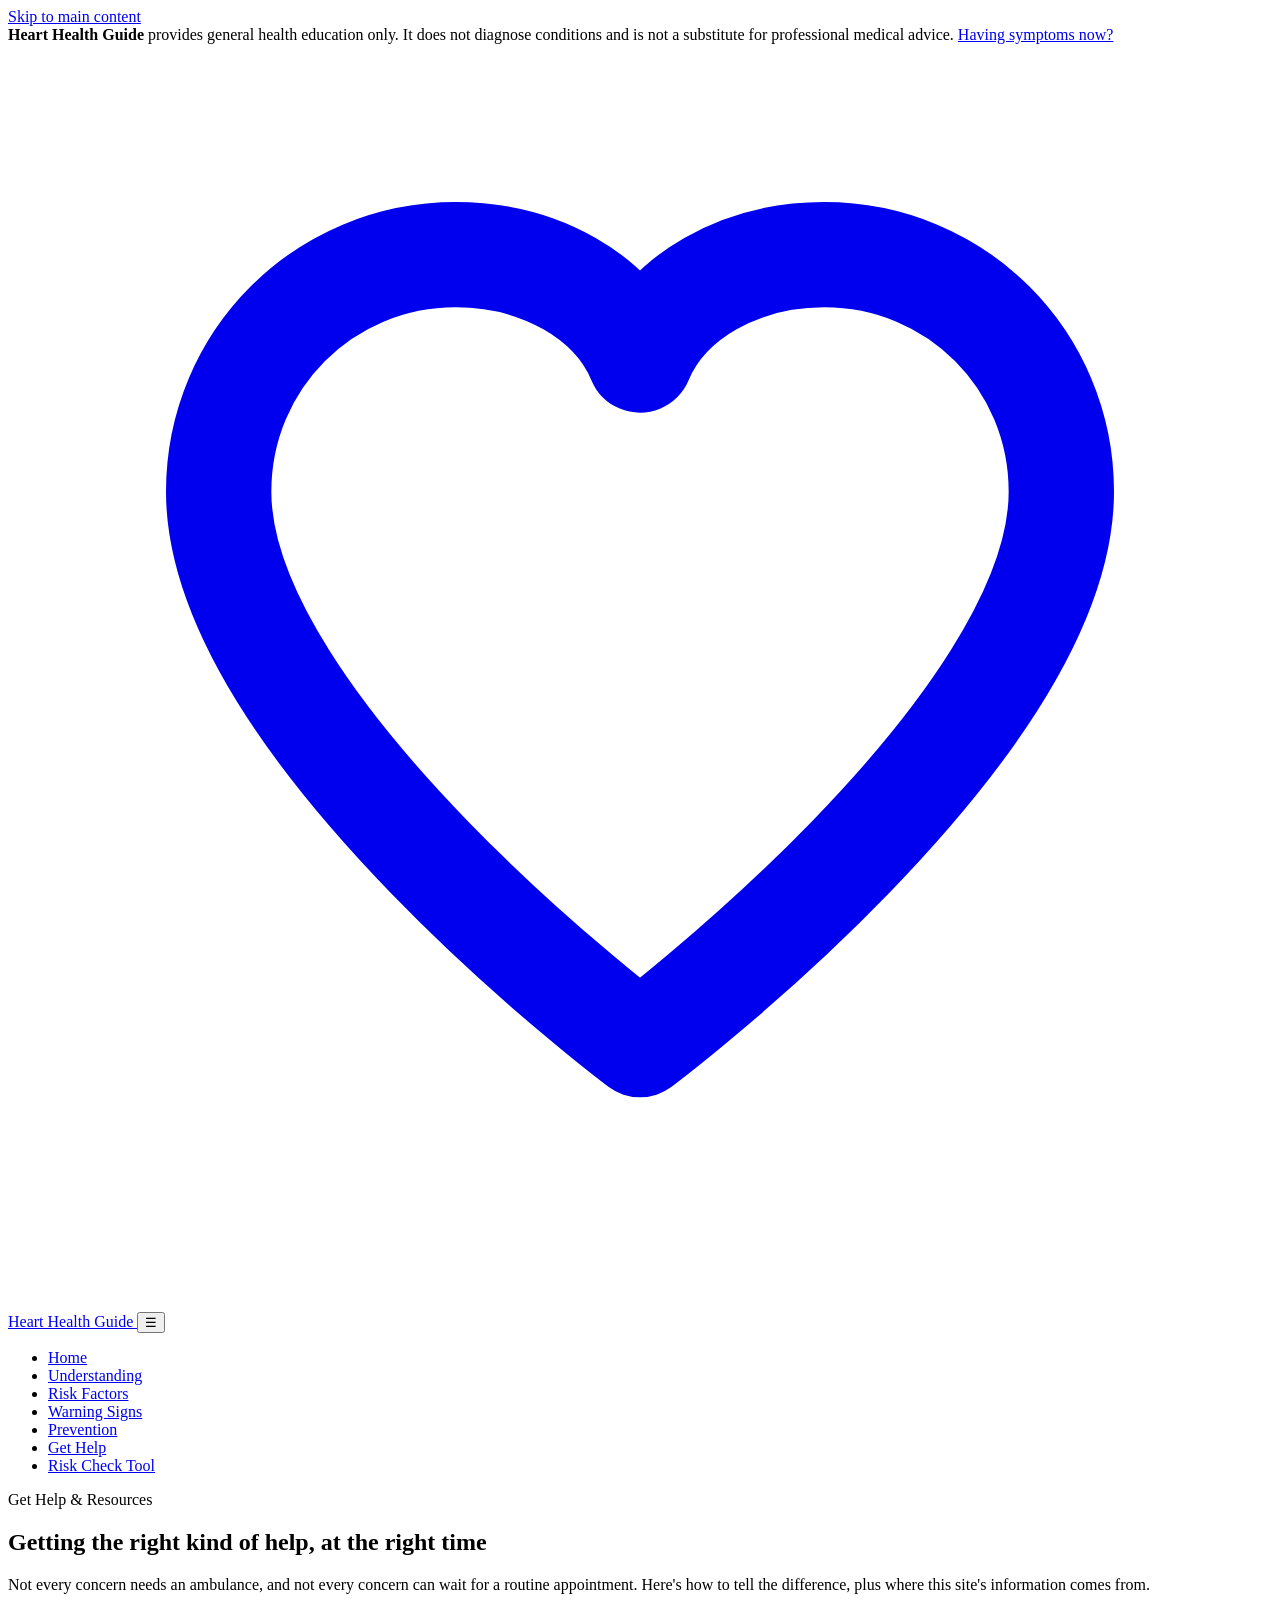
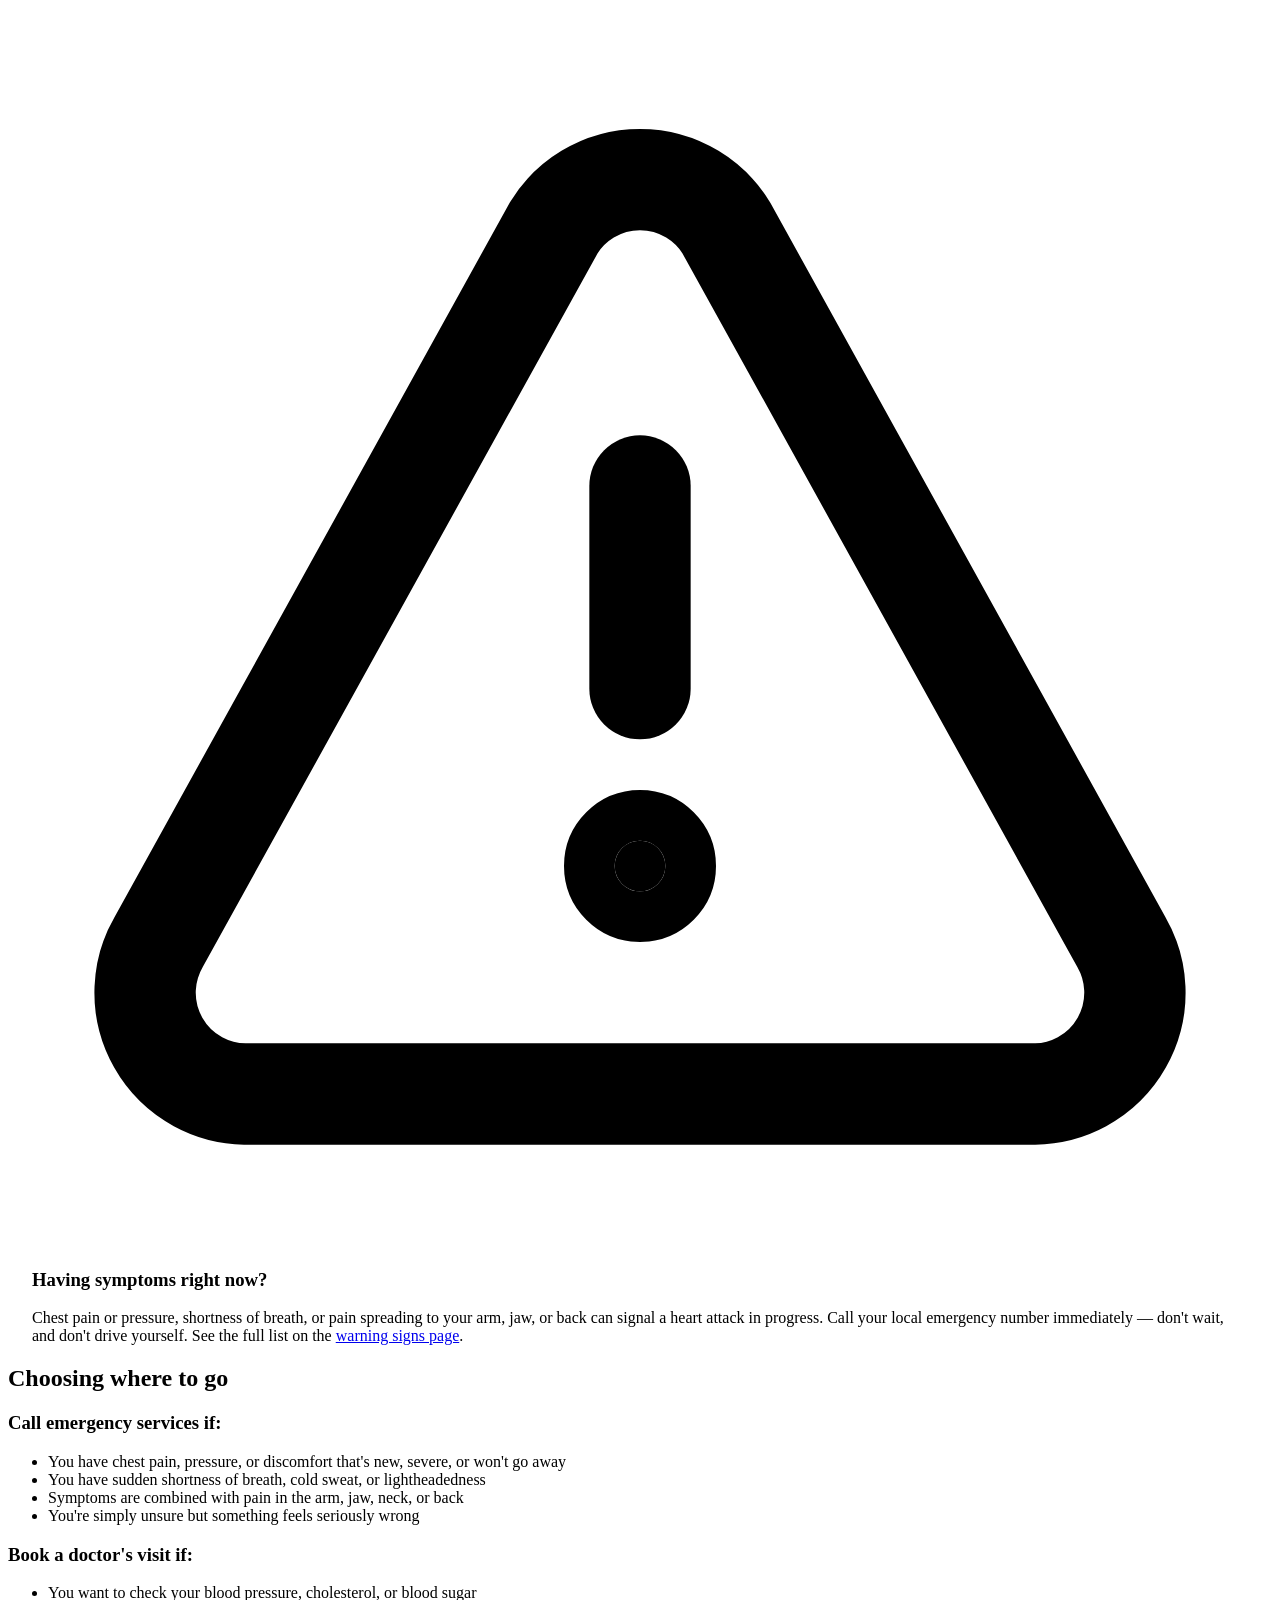
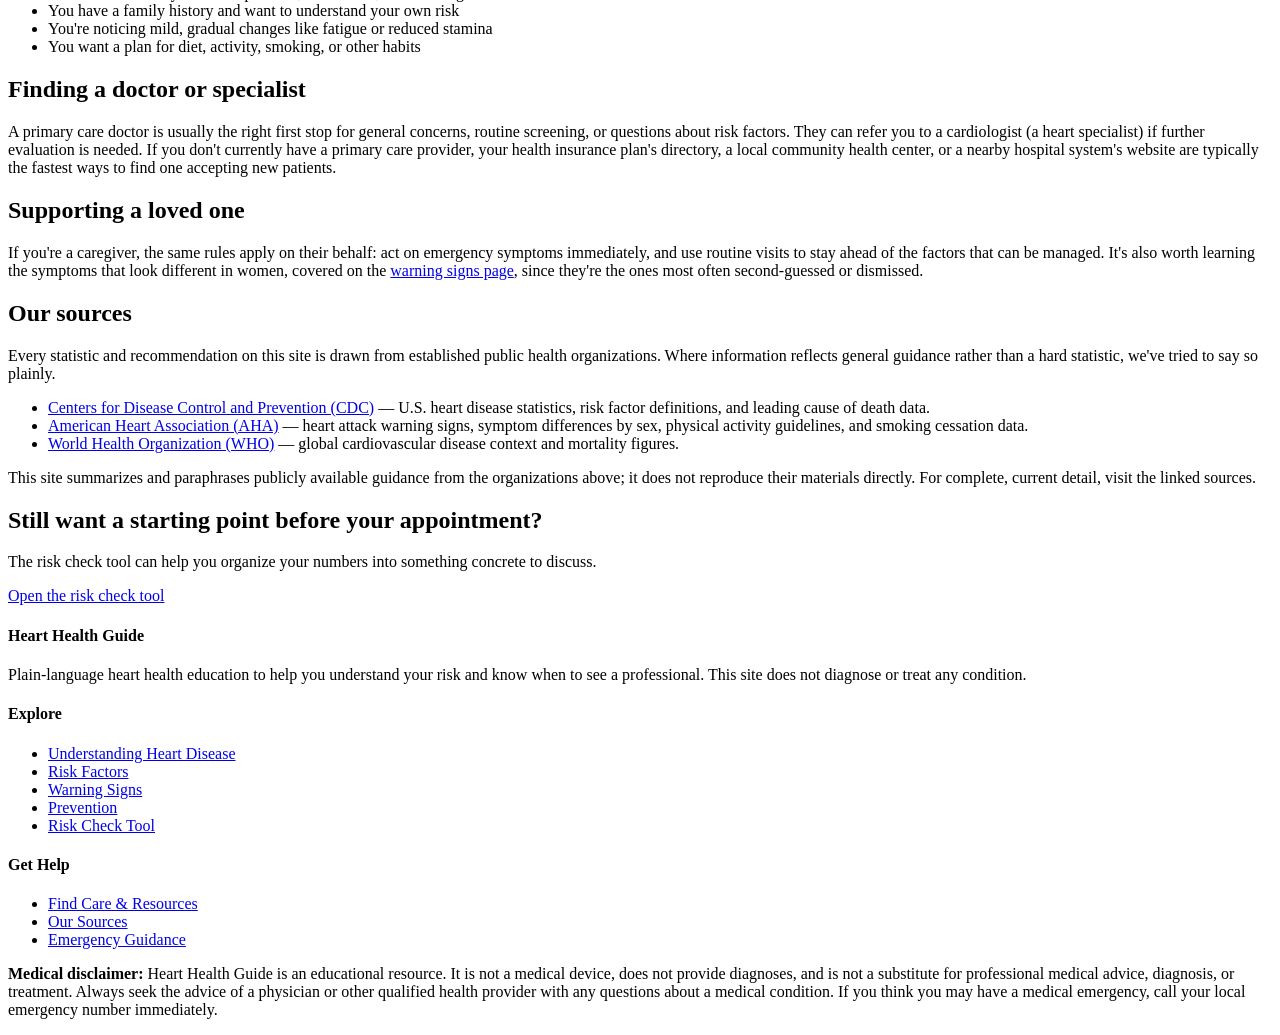
<file: index.html>
<!DOCTYPE html>
<html lang="en">
<head>
<meta charset="UTF-8">
<meta name="viewport" content="width=device-width, initial-scale=1.0">
<title>Get Help &amp; Resources | Heart Health Guide</title>
<meta name="description" content="How to find the right kind of heart health care, emergency guidance, and every source cited on this site.">
<link rel="stylesheet" href="style.css">
</head>
<body>

<a class="skip-link" href="#main">Skip to main content</a>

<div class="disclaimer-bar">
  <strong>Heart Health Guide</strong> provides general health education only. It does not diagnose conditions and is not a substitute for professional medical advice. <a href="resources.html#emergency">Having symptoms now?</a>
</div>

<nav class="site-nav">
  <div class="nav-inner">
    <a class="brand" href="index.html">
      <svg viewBox="0 0 24 24" fill="none" stroke="currentColor" stroke-width="2" stroke-linecap="round" stroke-linejoin="round"><path d="M20 8.5c0-2.5-2-4.5-4.5-4.5-1.6 0-3 .8-3.5 2-0.5-1.2-1.9-2-3.5-2C6 4 4 6 4 8.5 4 13 12 19 12 19s8-6 8-10.5Z"/></svg>
      Heart Health Guide
    </a>
    <button class="nav-toggle" id="nav-toggle" aria-expanded="false" aria-controls="nav-links">&#9776;</button>
    <ul class="nav-links" id="nav-links">
      <li><a href="index.html">Home</a></li>
      <li><a href="understanding-heart-disease.html">Understanding</a></li>
      <li><a href="risk-factors.html">Risk Factors</a></li>
      <li><a href="warning-signs.html">Warning Signs</a></li>
      <li><a href="prevention.html">Prevention</a></li>
      <li><a href="resources.html">Get Help</a></li>
      <li><a href="risk-check.html" class="nav-cta">Risk Check Tool</a></li>
    </ul>
  </div>
</nav>

<main id="main">

  <section class="page hero" style="padding-bottom: 20px;">
    <span class="eyebrow">Get Help &amp; Resources</span>
    <h1>Getting the right kind of help, at the right time</h1>
    <p class="lede">Not every concern needs an ambulance, and not every concern can wait for a routine appointment. Here's how to tell the difference, plus where this site's information comes from.</p>
  </section>

  <section id="emergency" class="page-narrow" style="padding: 0 24px; scroll-margin-top: 90px;">
    <div class="alert-box emergency">
      <svg viewBox="0 0 24 24" fill="none" stroke="currentColor" stroke-width="2" stroke-linecap="round" stroke-linejoin="round"><path d="M12 9v4"/><circle cx="12" cy="16.5" r="0.5" fill="currentColor"/><path d="M10.3 3.9 2.5 18a2 2 0 0 0 1.7 3h15.6a2 2 0 0 0 1.7-3L13.7 3.9a2 2 0 0 0-3.4 0Z"/></svg>
      <div>
        <h3>Having symptoms right now?</h3>
        <p>Chest pain or pressure, shortness of breath, or pain spreading to your arm, jaw, or back can signal a heart attack in progress. Call your local emergency number immediately &mdash; don't wait, and don't drive yourself. See the full list on the <a href="warning-signs.html">warning signs page</a>.</p>
      </div>
    </div>
  </section>

  <section class="page-narrow section">

    <div class="content-block">
      <h2>Choosing where to go</h2>
      <div class="split-grid">
        <div class="split-col">
          <h3>Call emergency services if:</h3>
          <ul>
            <li>You have chest pain, pressure, or discomfort that's new, severe, or won't go away</li>
            <li>You have sudden shortness of breath, cold sweat, or lightheadedness</li>
            <li>Symptoms are combined with pain in the arm, jaw, neck, or back</li>
            <li>You're simply unsure but something feels seriously wrong</li>
          </ul>
        </div>
        <div class="split-col">
          <h3>Book a doctor's visit if:</h3>
          <ul>
            <li>You want to check your blood pressure, cholesterol, or blood sugar</li>
            <li>You have a family history and want to understand your own risk</li>
            <li>You're noticing mild, gradual changes like fatigue or reduced stamina</li>
            <li>You want a plan for diet, activity, smoking, or other habits</li>
          </ul>
        </div>
      </div>
    </div>

    <div class="content-block">
      <h2>Finding a doctor or specialist</h2>
      <p>
        A primary care doctor is usually the right first stop for general concerns,
        routine screening, or questions about risk factors. They can refer you to a
        cardiologist (a heart specialist) if further evaluation is needed. If you don't
        currently have a primary care provider, your health insurance plan's directory,
        a local community health center, or a nearby hospital system's website are
        typically the fastest ways to find one accepting new patients.
      </p>
    </div>

    <div class="content-block">
      <h2>Supporting a loved one</h2>
      <p>
        If you're a caregiver, the same rules apply on their behalf: act on emergency
        symptoms immediately, and use routine visits to stay ahead of the factors that
        can be managed. It's also worth learning the symptoms that look different in
        women, covered on the <a href="warning-signs.html">warning signs page</a>, since
        they're the ones most often second-guessed or dismissed.
      </p>
    </div>

  </section>

  <section id="sources" class="page-narrow section" style="padding-top: 0; scroll-margin-top: 90px;">
    <div class="content-block">
      <h2>Our sources</h2>
      <p>Every statistic and recommendation on this site is drawn from established public health organizations. Where information reflects general guidance rather than a hard statistic, we've tried to say so plainly.</p>
    </div>
    <ul class="sources-list">
      <li>
        <a href="https://www.cdc.gov" target="_blank" rel="noopener">Centers for Disease Control and Prevention (CDC)</a>
        &mdash; U.S. heart disease statistics, risk factor definitions, and leading cause of death data.
      </li>
      <li>
        <a href="https://www.heart.org" target="_blank" rel="noopener">American Heart Association (AHA)</a>
        &mdash; heart attack warning signs, symptom differences by sex, physical activity guidelines, and smoking cessation data.
      </li>
      <li>
        <a href="https://www.who.int" target="_blank" rel="noopener">World Health Organization (WHO)</a>
        &mdash; global cardiovascular disease context and mortality figures.
      </li>
    </ul>
    <p class="source-note" style="margin-top: 14px;">
      This site summarizes and paraphrases publicly available guidance from the
      organizations above; it does not reproduce their materials directly. For complete,
      current detail, visit the linked sources.
    </p>
  </section>

  <section class="page section">
    <div class="cta-banner">
      <div>
        <h2>Still want a starting point before your appointment?</h2>
        <p>The risk check tool can help you organize your numbers into something concrete to discuss.</p>
      </div>
      <a href="risk-check.html" class="btn btn-primary">Open the risk check tool</a>
    </div>
  </section>

</main>

<footer class="site-footer">
  <div class="footer-inner">
    <div class="footer-grid">
      <div>
        <h4>Heart Health Guide</h4>
        <p>Plain-language heart health education to help you understand your risk and know when to see a professional. This site does not diagnose or treat any condition.</p>
      </div>
      <div>
        <h4>Explore</h4>
        <ul>
          <li><a href="understanding-heart-disease.html">Understanding Heart Disease</a></li>
          <li><a href="risk-factors.html">Risk Factors</a></li>
          <li><a href="warning-signs.html">Warning Signs</a></li>
          <li><a href="prevention.html">Prevention</a></li>
          <li><a href="risk-check.html">Risk Check Tool</a></li>
        </ul>
      </div>
      <div>
        <h4>Get Help</h4>
        <ul>
          <li><a href="resources.html">Find Care &amp; Resources</a></li>
          <li><a href="resources.html#sources">Our Sources</a></li>
          <li><a href="resources.html#emergency">Emergency Guidance</a></li>
        </ul>
      </div>
    </div>
    <div class="footer-bottom">
      <p><strong>Medical disclaimer:</strong> Heart Health Guide is an educational resource. It is not a medical device, does not provide diagnoses, and is not a substitute for professional medical advice, diagnosis, or treatment. Always seek the advice of a physician or other qualified health provider with any questions about a medical condition. If you think you may have a medical emergency, call your local emergency number immediately.</p>
    </div>
  </div>
</footer>

<script src="script.js"></script>
</body>
</html>
</file>
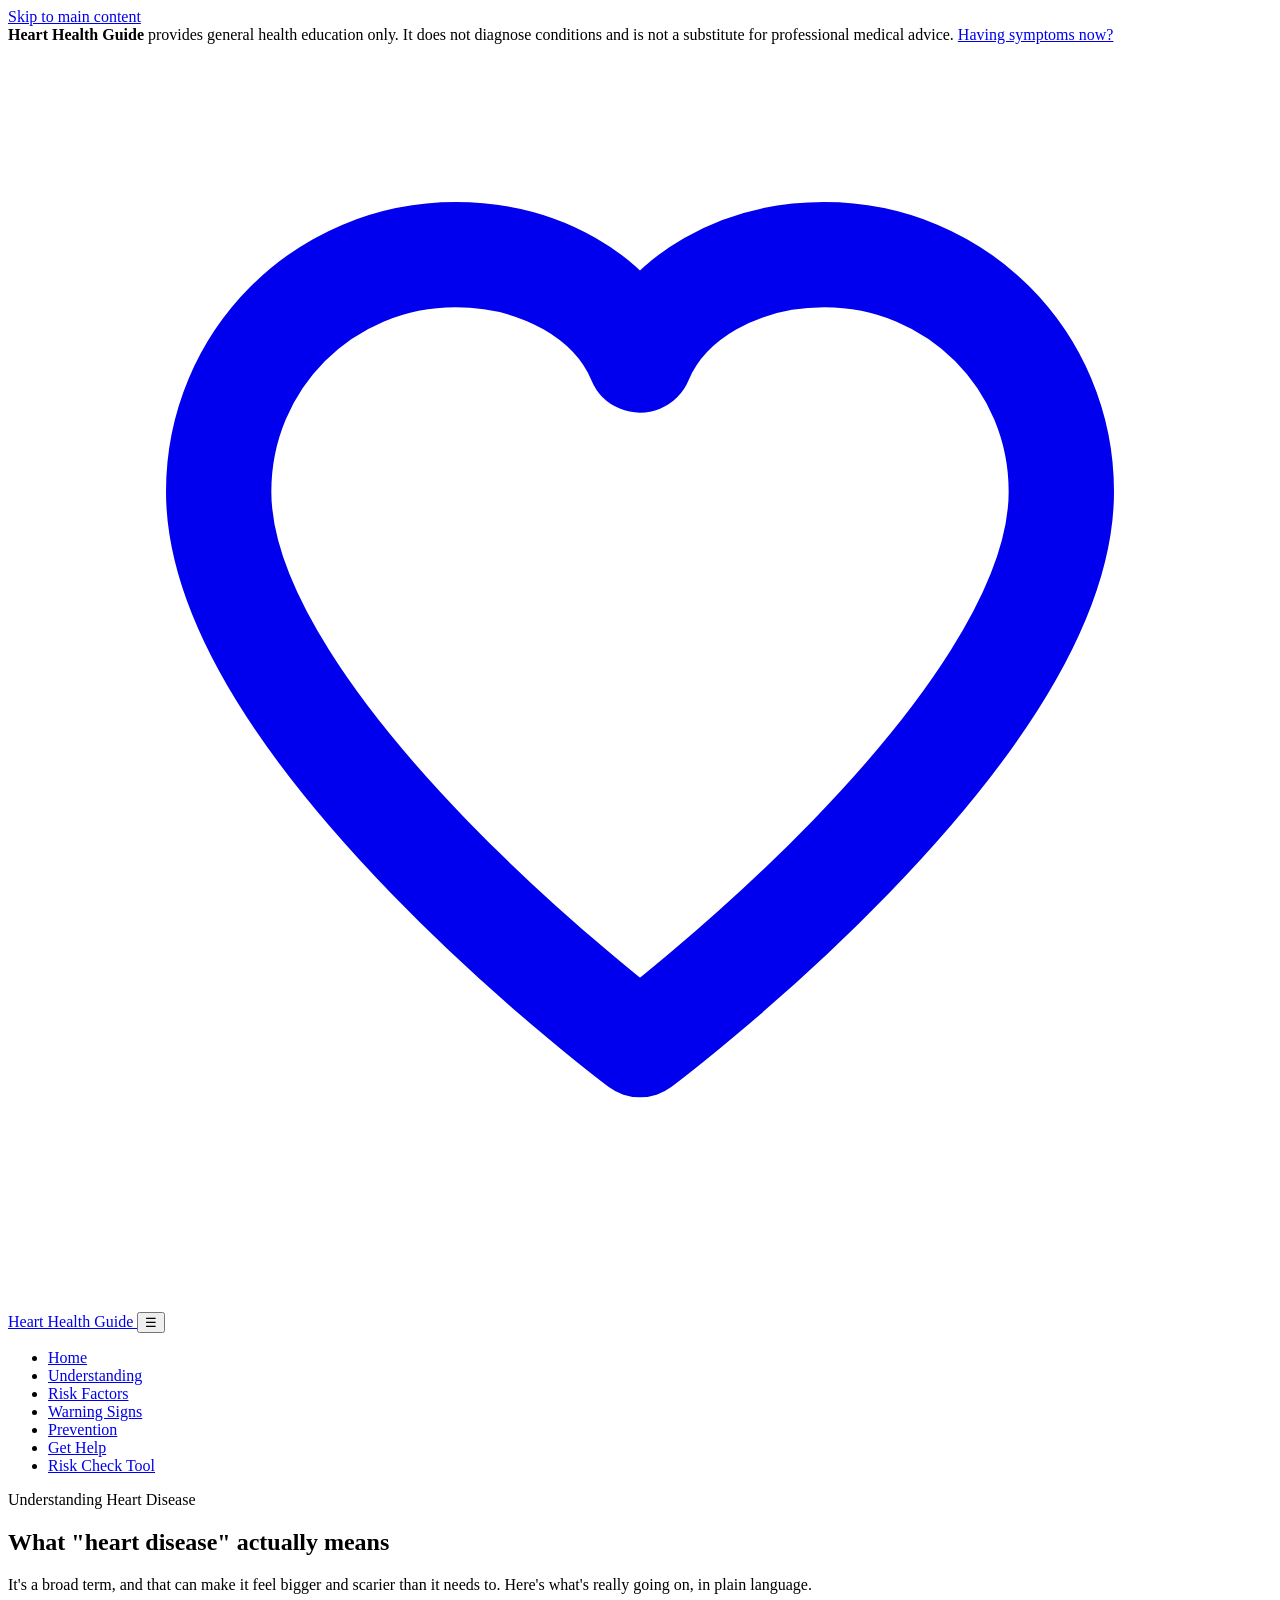
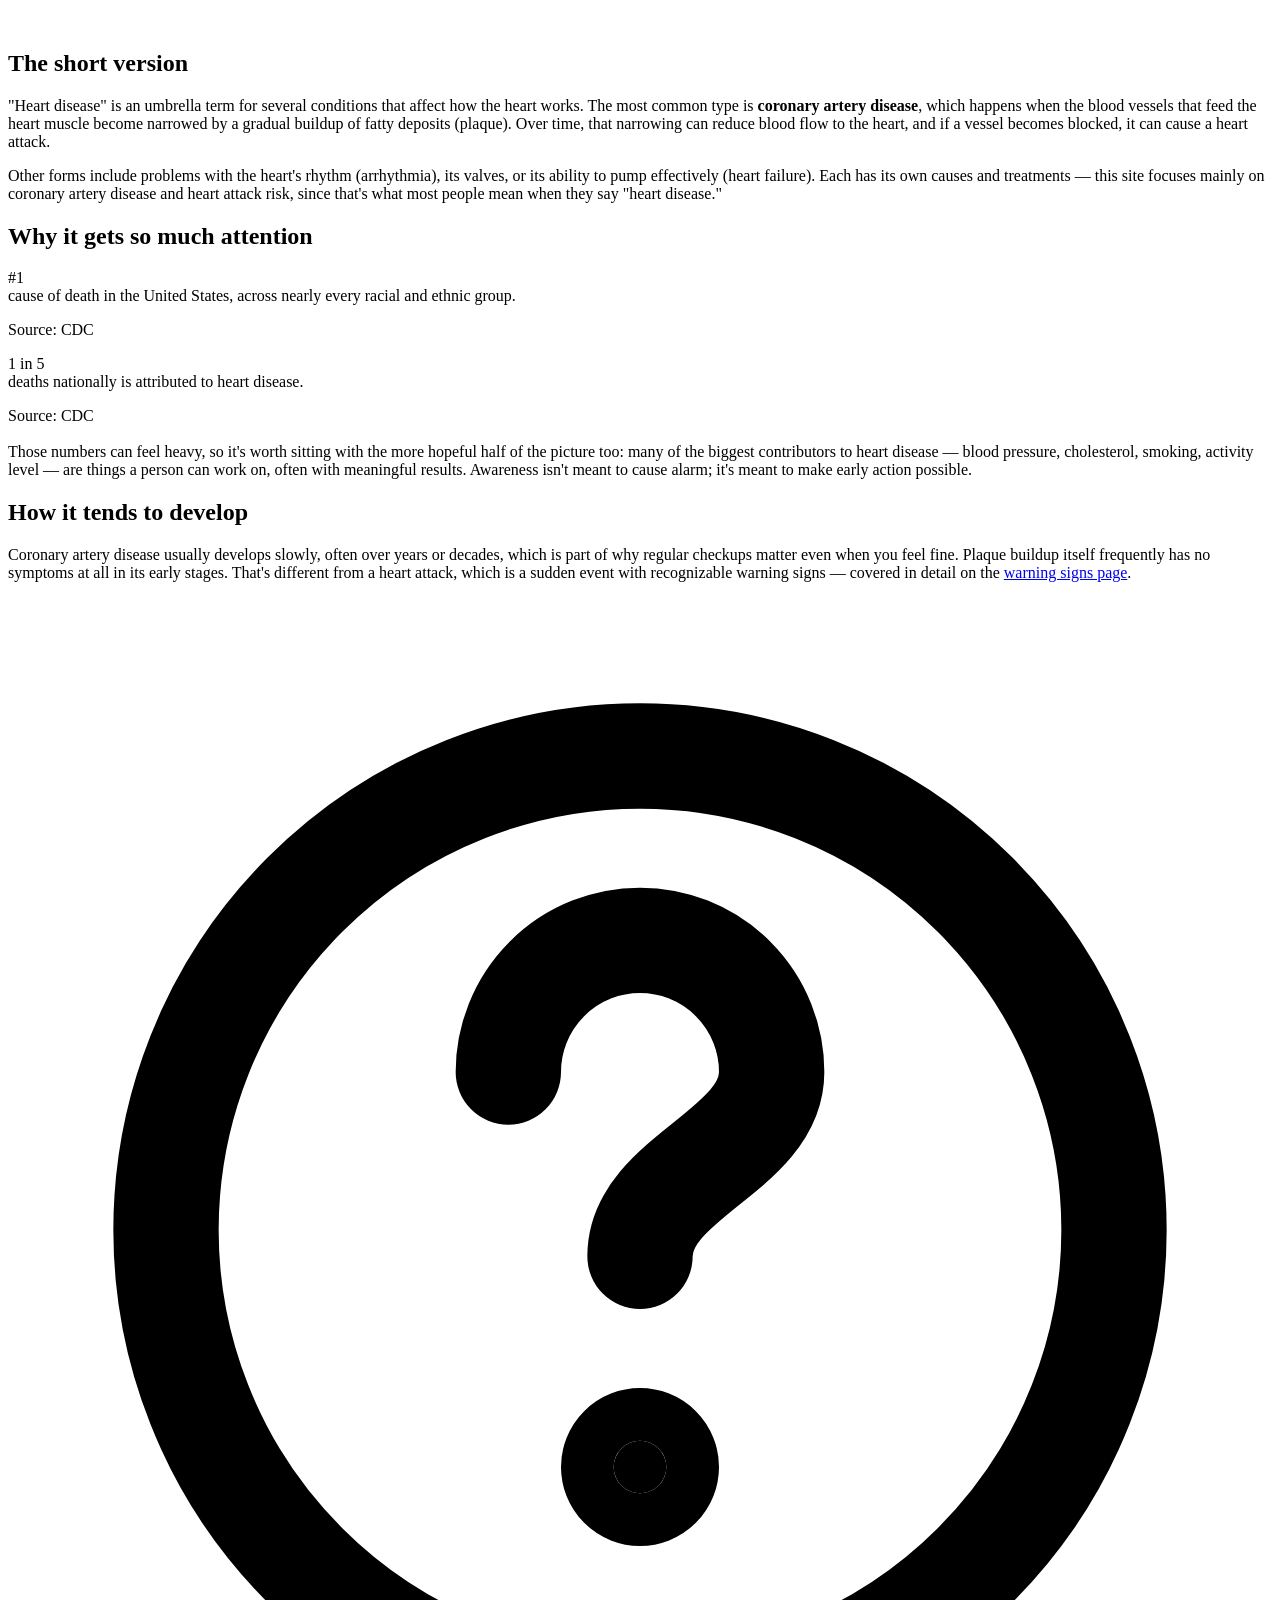
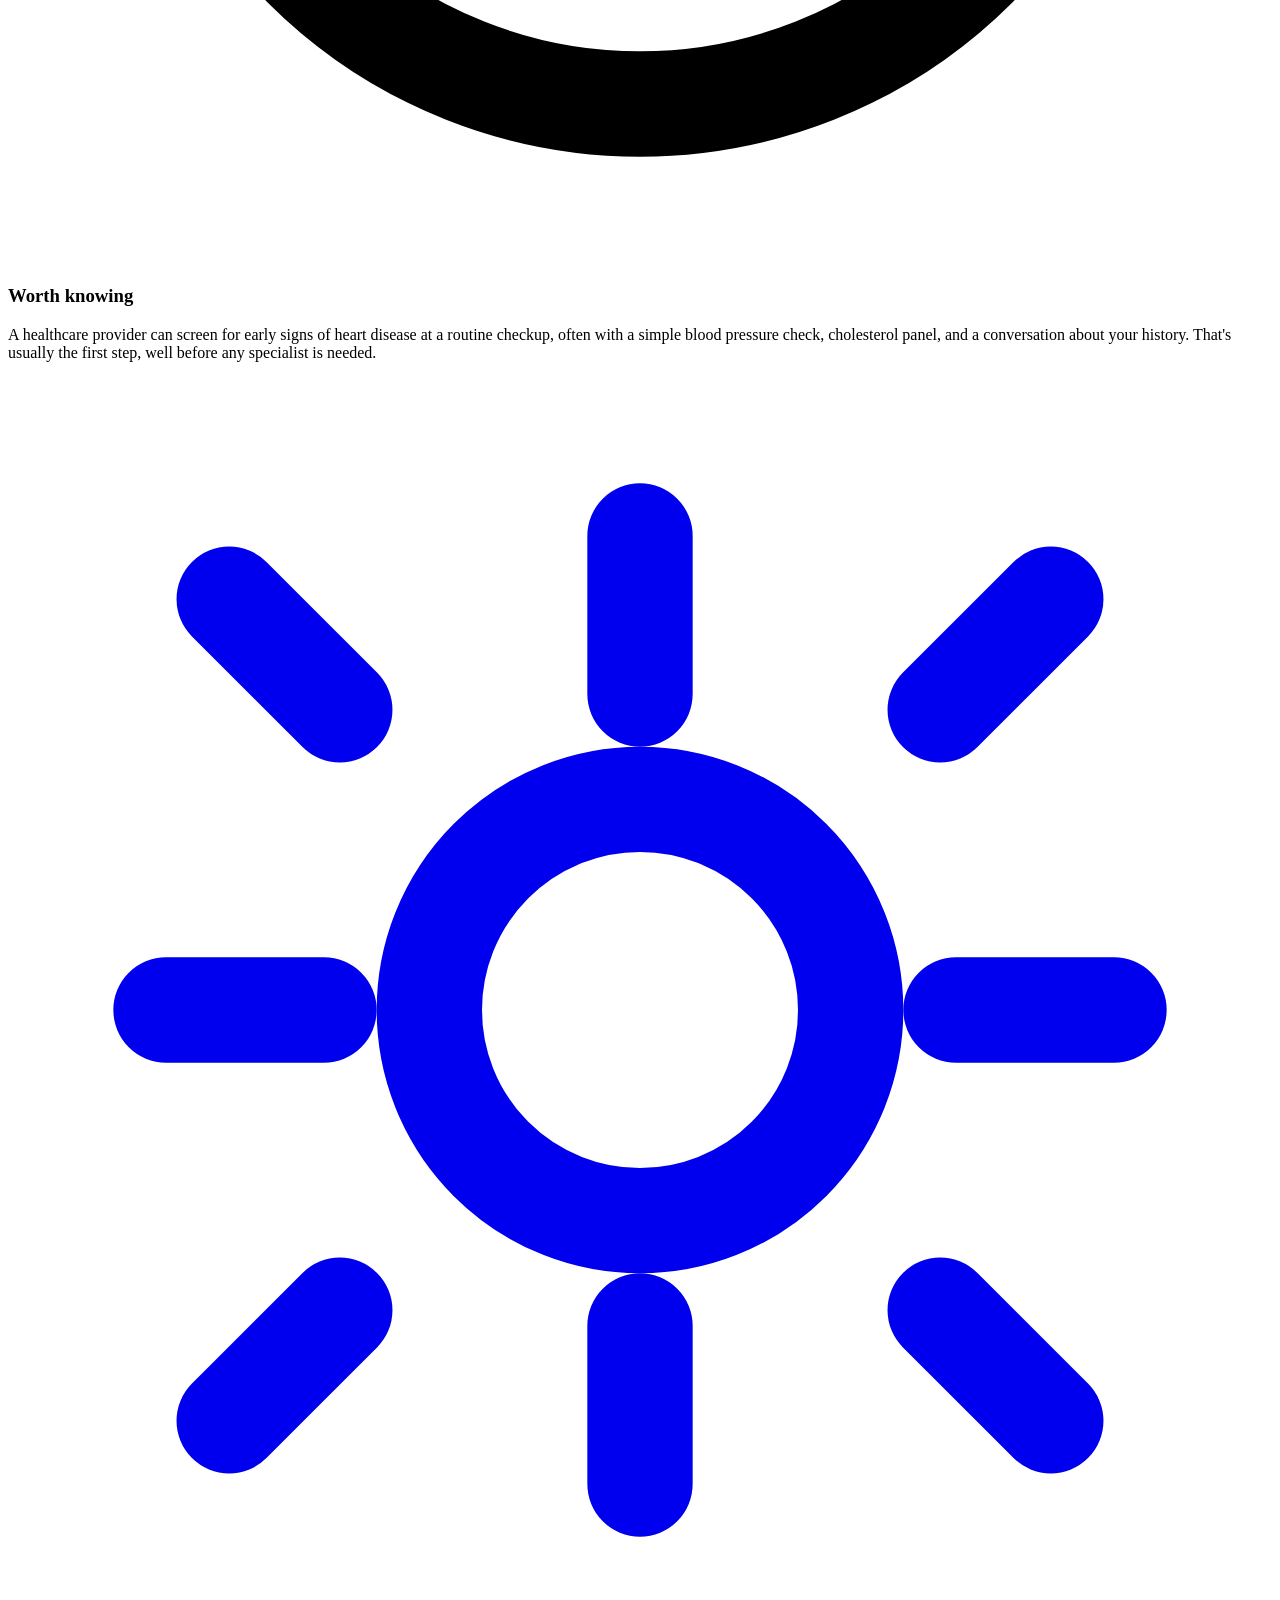
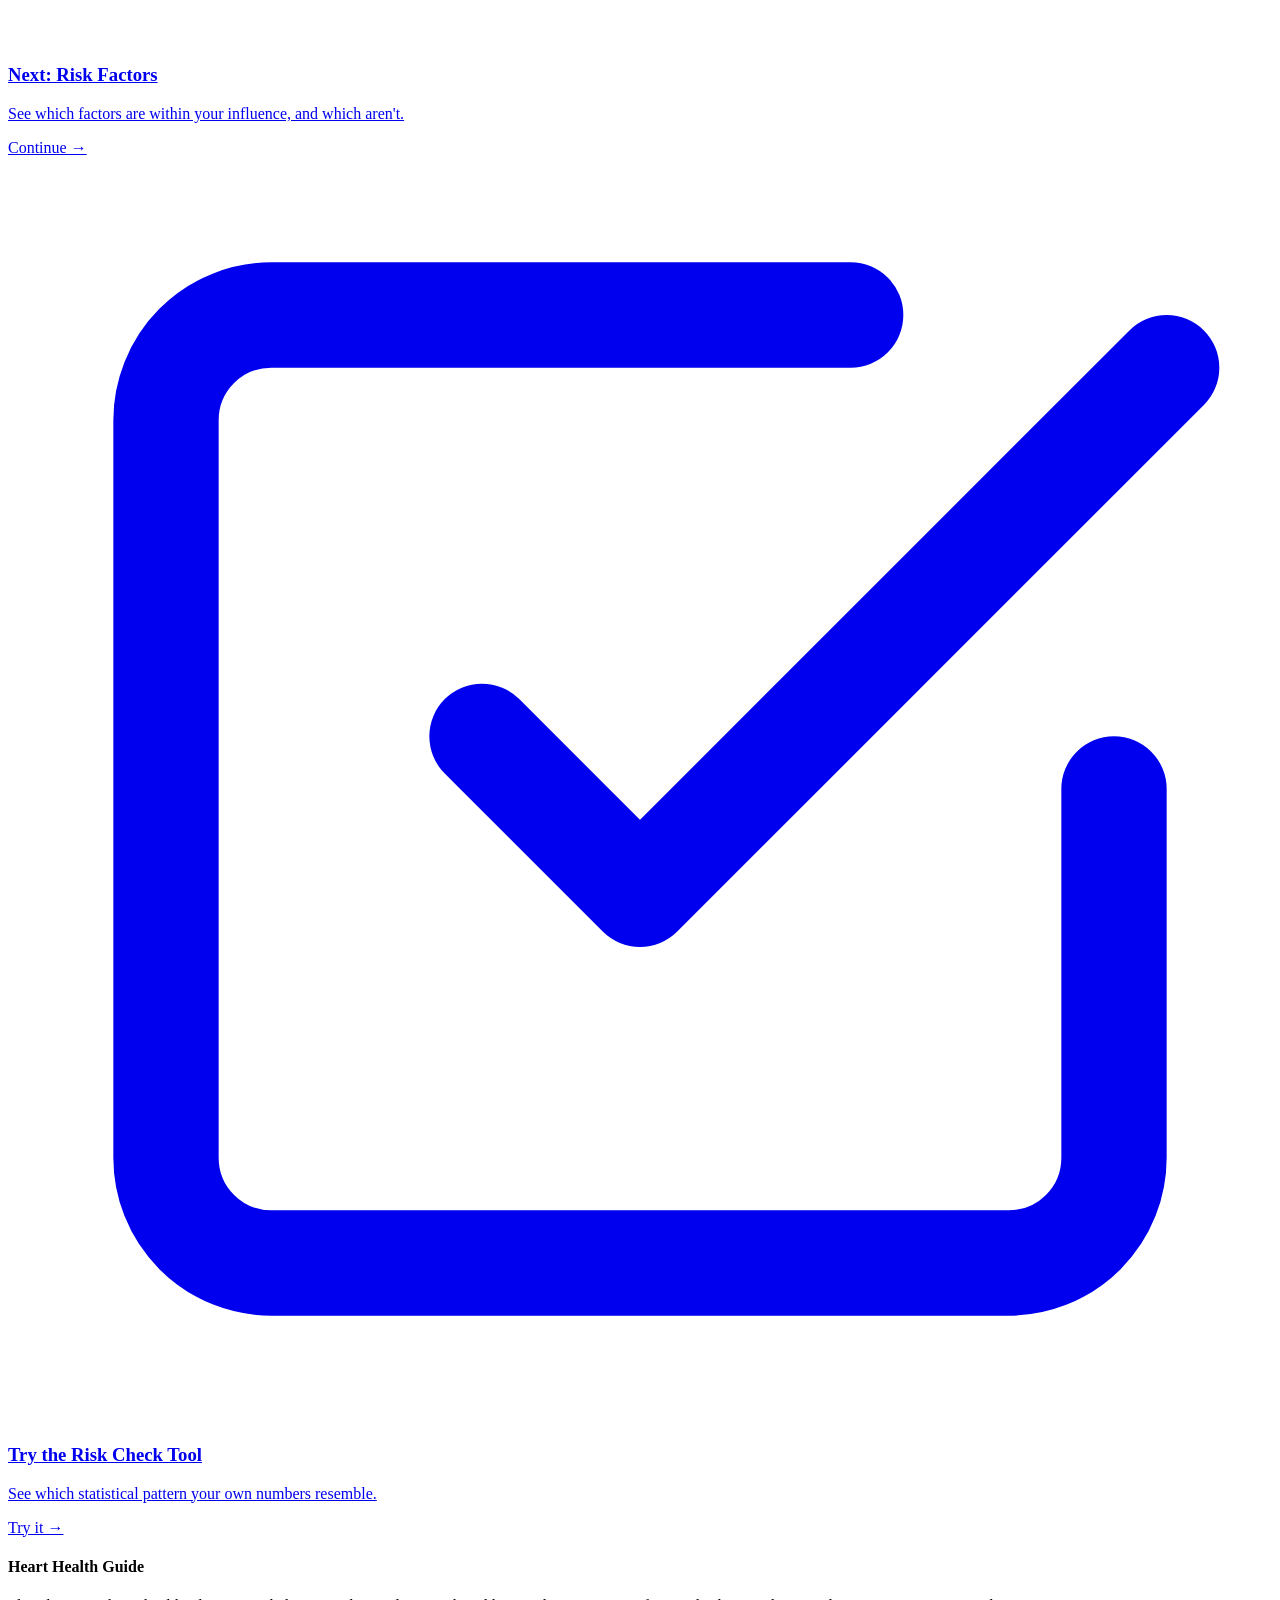
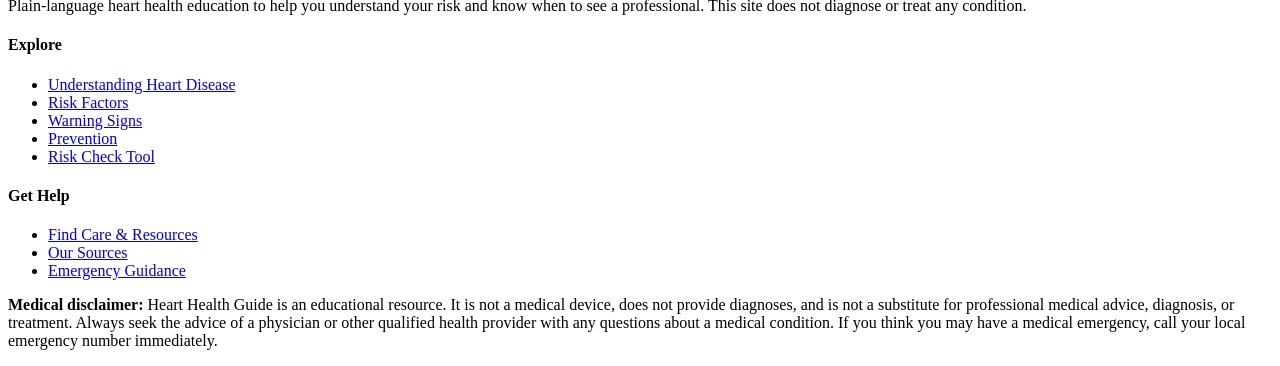
<file: risk-check.html>
<!DOCTYPE html>
<html lang="en">
<head>
<meta charset="UTF-8">
<meta name="viewport" content="width=device-width, initial-scale=1.0">
<title>Understanding Heart Disease | Heart Health Guide</title>
<meta name="description" content="A plain-language explanation of what heart disease is, its main forms, and why it matters.">
<link rel="stylesheet" href="style.css">
</head>
<body>

<a class="skip-link" href="#main">Skip to main content</a>

<div class="disclaimer-bar">
  <strong>Heart Health Guide</strong> provides general health education only. It does not diagnose conditions and is not a substitute for professional medical advice. <a href="resources.html#emergency">Having symptoms now?</a>
</div>

<nav class="site-nav">
  <div class="nav-inner">
    <a class="brand" href="index.html">
      <svg viewBox="0 0 24 24" fill="none" stroke="currentColor" stroke-width="2" stroke-linecap="round" stroke-linejoin="round"><path d="M20 8.5c0-2.5-2-4.5-4.5-4.5-1.6 0-3 .8-3.5 2-0.5-1.2-1.9-2-3.5-2C6 4 4 6 4 8.5 4 13 12 19 12 19s8-6 8-10.5Z"/></svg>
      Heart Health Guide
    </a>
    <button class="nav-toggle" id="nav-toggle" aria-expanded="false" aria-controls="nav-links">&#9776;</button>
    <ul class="nav-links" id="nav-links">
      <li><a href="index.html">Home</a></li>
      <li><a href="understanding-heart-disease.html">Understanding</a></li>
      <li><a href="risk-factors.html">Risk Factors</a></li>
      <li><a href="warning-signs.html">Warning Signs</a></li>
      <li><a href="prevention.html">Prevention</a></li>
      <li><a href="resources.html">Get Help</a></li>
      <li><a href="risk-check.html" class="nav-cta">Risk Check Tool</a></li>
    </ul>
  </div>
</nav>

<main id="main">

  <section class="page hero" style="padding-bottom: 20px;">
    <span class="eyebrow">Understanding Heart Disease</span>
    <h1>What "heart disease" actually means</h1>
    <p class="lede">It's a broad term, and that can make it feel bigger and scarier than it needs to. Here's what's really going on, in plain language.</p>
  </section>

  <section class="page-narrow section" style="padding-top: 0;">

    <div class="content-block">
      <h2>The short version</h2>
      <p>
        "Heart disease" is an umbrella term for several conditions that affect how the
        heart works. The most common type is <strong>coronary artery disease</strong>,
        which happens when the blood vessels that feed the heart muscle become narrowed
        by a gradual buildup of fatty deposits (plaque). Over time, that narrowing can
        reduce blood flow to the heart, and if a vessel becomes blocked, it can cause a
        heart attack.
      </p>
      <p>
        Other forms include problems with the heart's rhythm (arrhythmia), its valves,
        or its ability to pump effectively (heart failure). Each has its own causes and
        treatments &mdash; this site focuses mainly on coronary artery disease and heart
        attack risk, since that's what most people mean when they say "heart disease."
      </p>
    </div>

    <div class="content-block">
      <h2>Why it gets so much attention</h2>
      <div class="stat-row" style="margin-bottom: 18px;">
        <div class="stat">
          <div class="num">#1</div>
          <div class="label">cause of death in the United States, across nearly every racial and ethnic group.</div>
          <p class="source-note">Source: CDC</p>
        </div>
        <div class="stat">
          <div class="num">1 in 5</div>
          <div class="label">deaths nationally is attributed to heart disease.</div>
          <p class="source-note">Source: CDC</p>
        </div>
      </div>
      <p>
        Those numbers can feel heavy, so it's worth sitting with the more hopeful half of
        the picture too: many of the biggest contributors to heart disease &mdash; blood
        pressure, cholesterol, smoking, activity level &mdash; are things a person can
        work on, often with meaningful results. Awareness isn't meant to cause alarm; it's
        meant to make early action possible.
      </p>
    </div>

    <div class="content-block">
      <h2>How it tends to develop</h2>
      <p>
        Coronary artery disease usually develops slowly, often over years or decades,
        which is part of why regular checkups matter even when you feel fine. Plaque
        buildup itself frequently has no symptoms at all in its early stages. That's
        different from a heart attack, which is a sudden event with recognizable warning
        signs &mdash; covered in detail on the <a href="warning-signs.html">warning signs
        page</a>.
      </p>
    </div>

    <div class="alert-box neutral">
      <svg viewBox="0 0 24 24" fill="none" stroke="currentColor" stroke-width="2" stroke-linecap="round" stroke-linejoin="round"><circle cx="12" cy="12" r="9"/><path d="M9.5 9a2.5 2.5 0 0 1 5 0c0 1.5-2.5 2-2.5 3.5"/><circle cx="12" cy="16.5" r="0.5" fill="currentColor"/></svg>
      <div>
        <h3>Worth knowing</h3>
        <p>
          A healthcare provider can screen for early signs of heart disease at a routine
          checkup, often with a simple blood pressure check, cholesterol panel, and a
          conversation about your history. That's usually the first step, well before any
          specialist is needed.
        </p>
      </div>
    </div>

  </section>

  <section class="page section">
    <div class="card-grid">
      <a class="topic-card" href="risk-factors.html">
        <span class="icon-circle">
          <svg viewBox="0 0 24 24" fill="none" stroke="currentColor" stroke-width="2" stroke-linecap="round" stroke-linejoin="round"><path d="M12 3v3M12 18v3M4.2 4.2l2.1 2.1M17.7 17.7l2.1 2.1M3 12h3M18 12h3M4.2 19.8l2.1-2.1M17.7 6.3l2.1-2.1"/><circle cx="12" cy="12" r="4"/></svg>
        </span>
        <h3>Next: Risk Factors</h3>
        <p>See which factors are within your influence, and which aren't.</p>
        <span class="card-link">Continue &rarr;</span>
      </a>
      <a class="topic-card" href="risk-check.html">
        <span class="icon-circle">
          <svg viewBox="0 0 24 24" fill="none" stroke="currentColor" stroke-width="2" stroke-linecap="round" stroke-linejoin="round"><path d="M9 11l3 3L22 4"/><path d="M21 12v7a2 2 0 0 1-2 2H5a2 2 0 0 1-2-2V5a2 2 0 0 1 2-2h11"/></svg>
        </span>
        <h3>Try the Risk Check Tool</h3>
        <p>See which statistical pattern your own numbers resemble.</p>
        <span class="card-link">Try it &rarr;</span>
      </a>
    </div>
  </section>

</main>

<footer class="site-footer">
  <div class="footer-inner">
    <div class="footer-grid">
      <div>
        <h4>Heart Health Guide</h4>
        <p>Plain-language heart health education to help you understand your risk and know when to see a professional. This site does not diagnose or treat any condition.</p>
      </div>
      <div>
        <h4>Explore</h4>
        <ul>
          <li><a href="understanding-heart-disease.html">Understanding Heart Disease</a></li>
          <li><a href="risk-factors.html">Risk Factors</a></li>
          <li><a href="warning-signs.html">Warning Signs</a></li>
          <li><a href="prevention.html">Prevention</a></li>
          <li><a href="risk-check.html">Risk Check Tool</a></li>
        </ul>
      </div>
      <div>
        <h4>Get Help</h4>
        <ul>
          <li><a href="resources.html">Find Care &amp; Resources</a></li>
          <li><a href="resources.html#sources">Our Sources</a></li>
          <li><a href="resources.html#emergency">Emergency Guidance</a></li>
        </ul>
      </div>
    </div>
    <div class="footer-bottom">
      <p><strong>Medical disclaimer:</strong> Heart Health Guide is an educational resource. It is not a medical device, does not provide diagnoses, and is not a substitute for professional medical advice, diagnosis, or treatment. Always seek the advice of a physician or other qualified health provider with any questions about a medical condition. If you think you may have a medical emergency, call your local emergency number immediately.</p>
    </div>
  </div>
</footer>

<script src="script.js"></script>
</body>
</html>
</file>
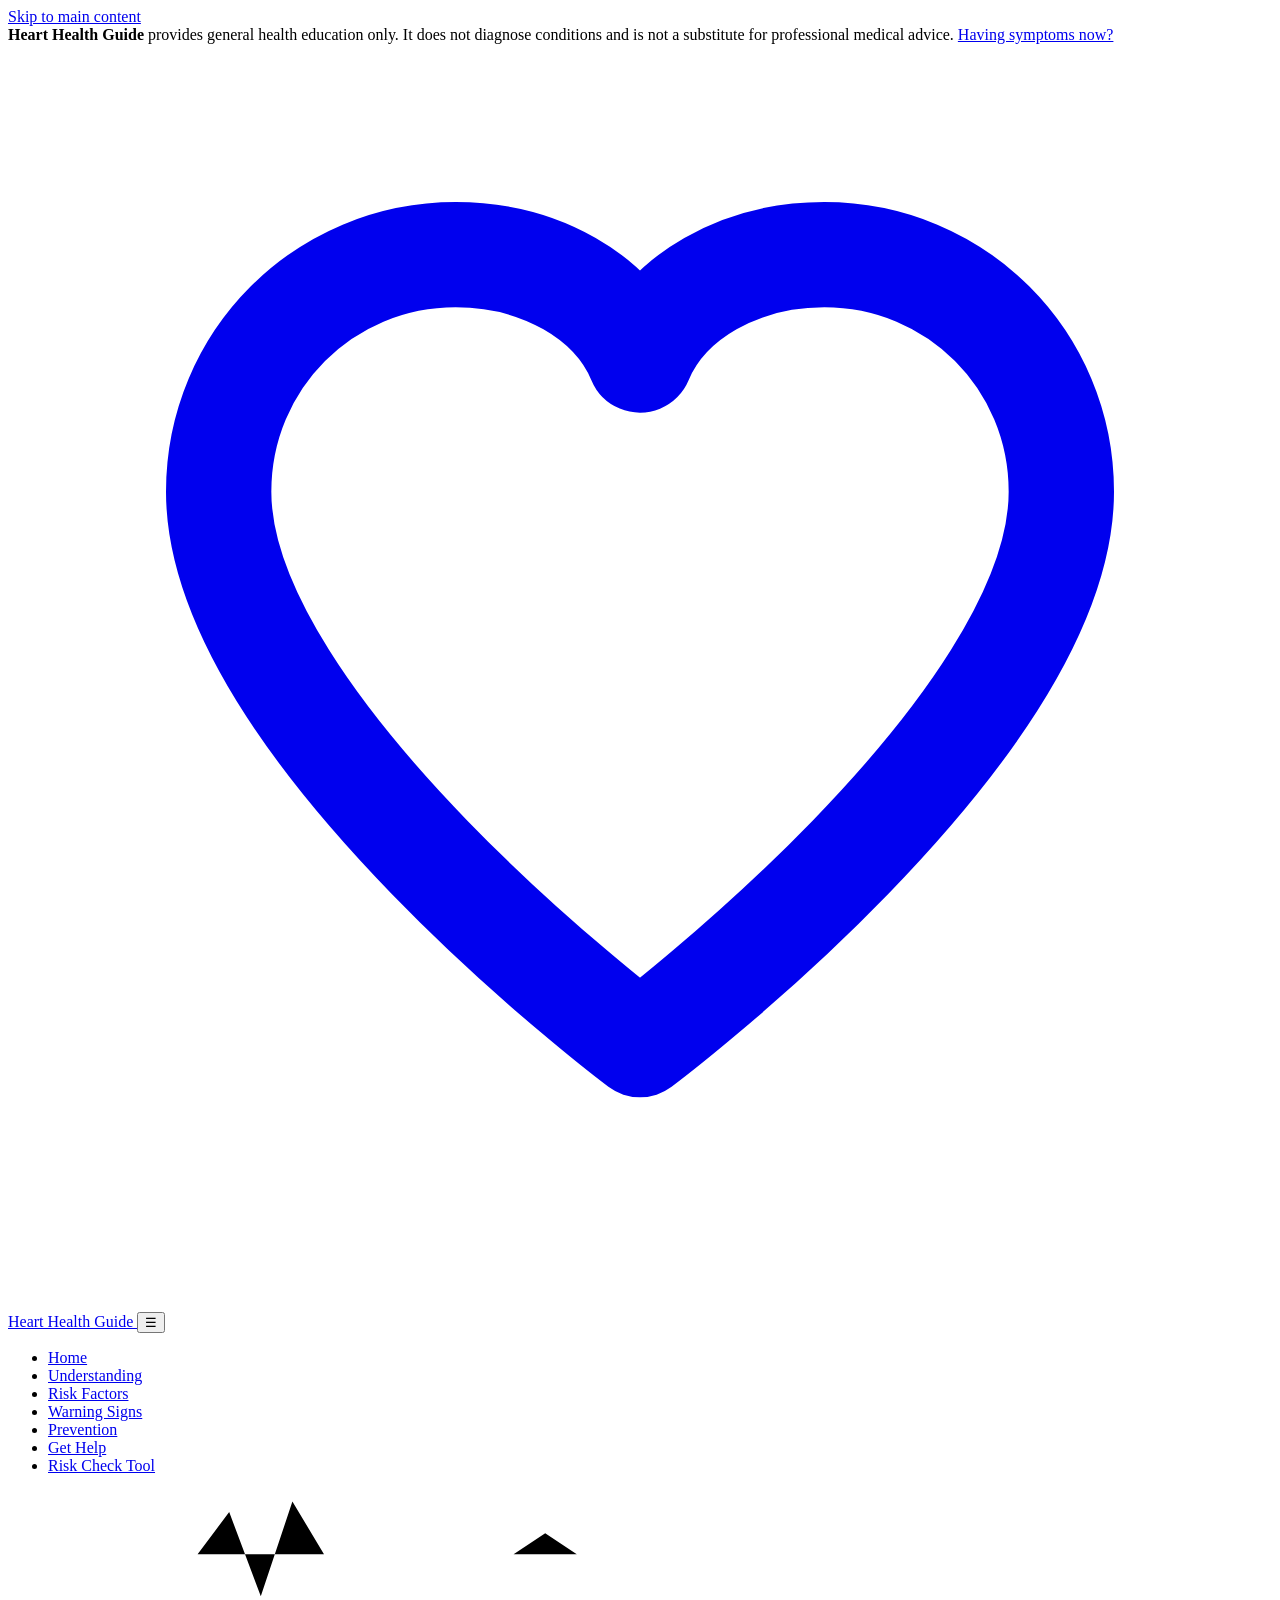
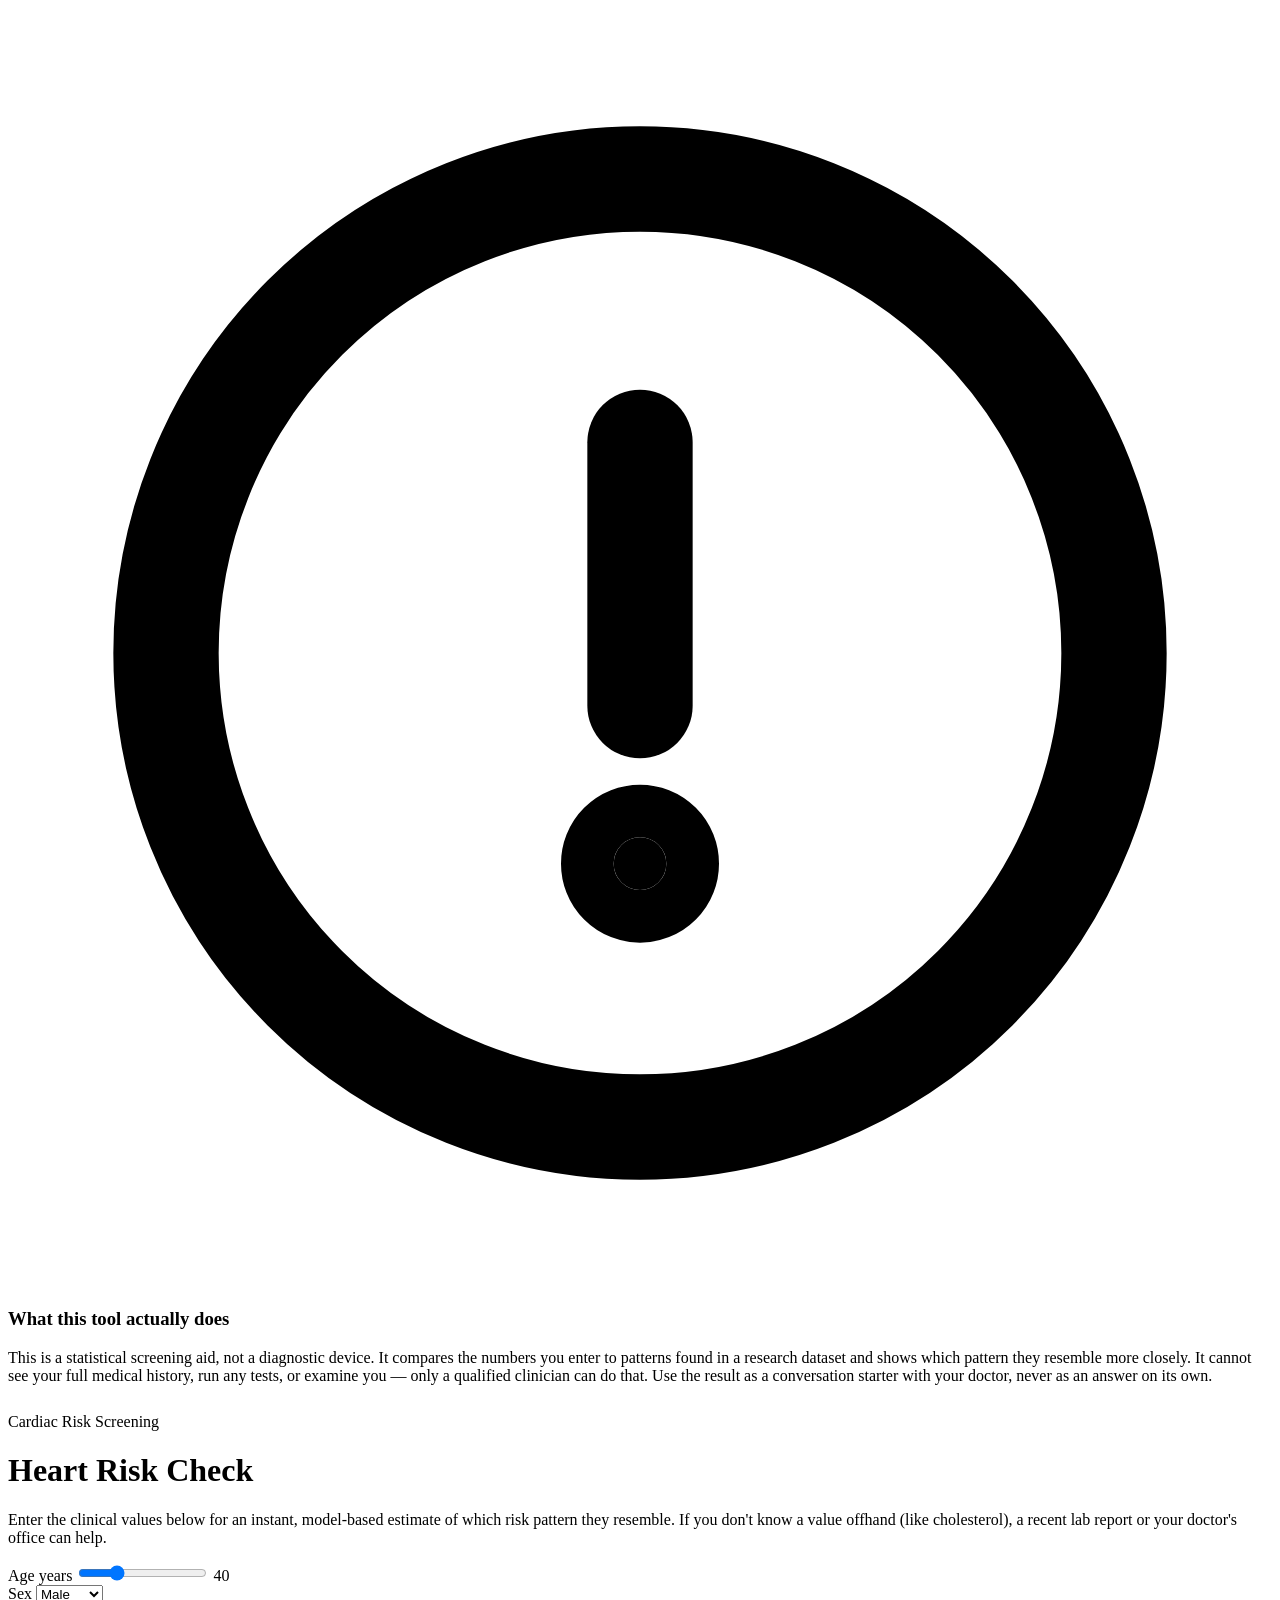
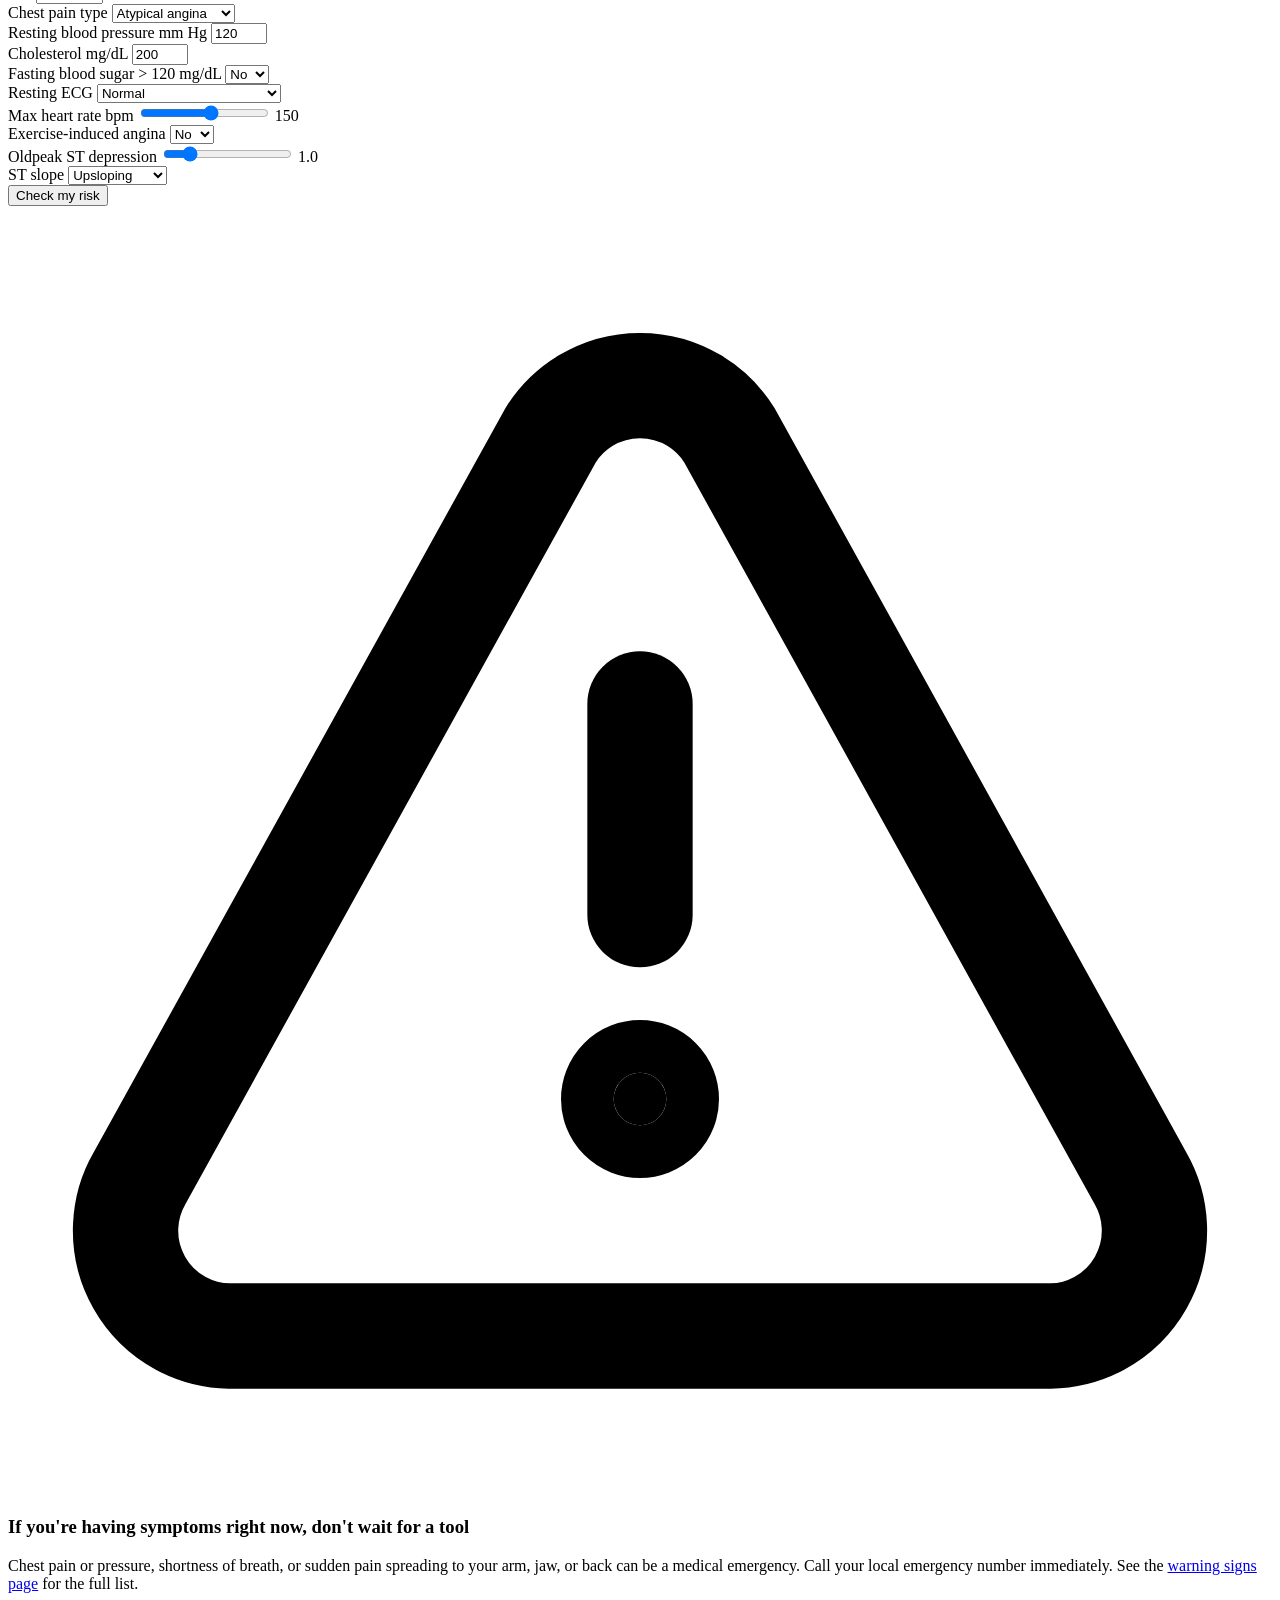
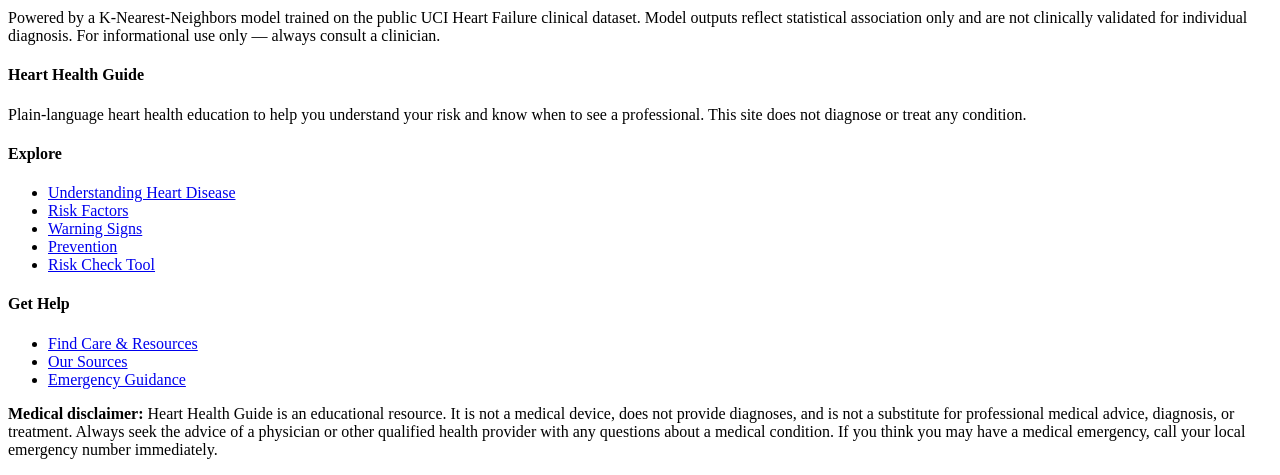
<file: risk-factors.html>
<!DOCTYPE html>
<html lang="en">
<head>
<meta charset="UTF-8">
<meta name="viewport" content="width=device-width, initial-scale=1.0">
<title>Risk Check Tool | Heart Health Guide</title>
<meta name="description" content="A free screening tool that estimates whether your numbers show a pattern linked to heart disease risk. Not a diagnosis.">
<link rel="stylesheet" href="style.css">
</head>
<body>

<a class="skip-link" href="#main">Skip to main content</a>

<div class="disclaimer-bar">
  <strong>Heart Health Guide</strong> provides general health education only. It does not diagnose conditions and is not a substitute for professional medical advice. <a href="resources.html#emergency">Having symptoms now?</a>
</div>

<nav class="site-nav">
  <div class="nav-inner">
    <a class="brand" href="index.html">
      <svg viewBox="0 0 24 24" fill="none" stroke="currentColor" stroke-width="2" stroke-linecap="round" stroke-linejoin="round"><path d="M20 8.5c0-2.5-2-4.5-4.5-4.5-1.6 0-3 .8-3.5 2-0.5-1.2-1.9-2-3.5-2C6 4 4 6 4 8.5 4 13 12 19 12 19s8-6 8-10.5Z"/></svg>
      Heart Health Guide
    </a>
    <button class="nav-toggle" id="nav-toggle" aria-expanded="false" aria-controls="nav-links">&#9776;</button>
    <ul class="nav-links" id="nav-links">
      <li><a href="index.html">Home</a></li>
      <li><a href="understanding-heart-disease.html">Understanding</a></li>
      <li><a href="risk-factors.html">Risk Factors</a></li>
      <li><a href="warning-signs.html">Warning Signs</a></li>
      <li><a href="prevention.html">Prevention</a></li>
      <li><a href="resources.html">Get Help</a></li>
      <li><a href="risk-check.html" class="nav-cta">Risk Check Tool</a></li>
    </ul>
  </div>
</nav>

<div class="pulse-strip" aria-hidden="true">
  <svg viewBox="0 0 600 60" preserveAspectRatio="none">
    <polyline class="pulse-line" points="0,30 90,30 105,10 120,50 135,5 150,30 240,30 255,20 270,30 600,30" />
  </svg>
</div>

<main id="main" class="wrap">

  <div class="alert-box info" style="margin-bottom: 28px;">
    <svg viewBox="0 0 24 24" fill="none" stroke="currentColor" stroke-width="2" stroke-linecap="round" stroke-linejoin="round"><circle cx="12" cy="12" r="9"/><path d="M12 8v5"/><circle cx="12" cy="16" r="0.5" fill="currentColor"/></svg>
    <div>
      <h3>What this tool actually does</h3>
      <p>This is a statistical screening aid, not a diagnostic device. It compares the numbers you enter to patterns found in a research dataset and shows which pattern they resemble more closely. It cannot see your full medical history, run any tests, or examine you &mdash; only a qualified clinician can do that. Use the result as a conversation starter with your doctor, never as an answer on its own.</p>
    </div>
  </div>

  <header class="header">
    <span class="eyebrow">Cardiac Risk Screening</span>
    <h1>Heart Risk Check</h1>
    <p class="sub">Enter the clinical values below for an instant, model-based estimate of which risk pattern they resemble. If you don't know a value offhand (like cholesterol), a recent lab report or your doctor's office can help.</p>
  </header>

  <form id="risk-form" class="card" novalidate>

    <div class="field-grid">

      <div class="field">
        <label for="age">Age <span class="unit">years</span></label>
        <input type="range" id="age" min="18" max="100" value="40">
        <output for="age" id="age-out">40</output>
      </div>

      <div class="field">
        <label for="sex">Sex</label>
        <select id="sex">
          <option value="M">Male</option>
          <option value="F">Female</option>
        </select>
      </div>

      <div class="field">
        <label for="chest_pain">Chest pain type</label>
        <select id="chest_pain">
          <option value="ATA">Atypical angina</option>
          <option value="NAP">Non-anginal pain</option>
          <option value="TA">Typical angina</option>
          <option value="ASY">Asymptomatic</option>
        </select>
      </div>

      <div class="field">
        <label for="resting_bp">Resting blood pressure <span class="unit">mm Hg</span></label>
        <input type="number" id="resting_bp" min="80" max="200" value="120">
      </div>

      <div class="field">
        <label for="cholesterol">Cholesterol <span class="unit">mg/dL</span></label>
        <input type="number" id="cholesterol" min="100" max="600" value="200">
      </div>

      <div class="field">
        <label for="fasting_bs">Fasting blood sugar &gt; 120 mg/dL</label>
        <select id="fasting_bs">
          <option value="0">No</option>
          <option value="1">Yes</option>
        </select>
      </div>

      <div class="field">
        <label for="resting_ecg">Resting ECG</label>
        <select id="resting_ecg">
          <option value="Normal">Normal</option>
          <option value="ST">ST-T abnormality</option>
          <option value="LVH">Left ventricular hypertrophy</option>
        </select>
      </div>

      <div class="field">
        <label for="max_hr">Max heart rate <span class="unit">bpm</span></label>
        <input type="range" id="max_hr" min="60" max="220" value="150">
        <output for="max_hr" id="max_hr-out">150</output>
      </div>

      <div class="field">
        <label for="exercise_angina">Exercise-induced angina</label>
        <select id="exercise_angina">
          <option value="N">No</option>
          <option value="Y">Yes</option>
        </select>
      </div>

      <div class="field">
        <label for="oldpeak">Oldpeak <span class="unit">ST depression</span></label>
        <input type="range" id="oldpeak" min="0" max="6" step="0.1" value="1.0">
        <output for="oldpeak" id="oldpeak-out">1.0</output>
      </div>

      <div class="field">
        <label for="st_slope">ST slope</label>
        <select id="st_slope">
          <option value="Up">Upsloping</option>
          <option value="Flat">Flat</option>
          <option value="Down">Downsloping</option>
        </select>
      </div>

    </div>

    <button type="submit" id="submit-btn">Check my risk</button>

    <p id="error-msg" class="error-msg" role="alert" hidden></p>
  </form>

  <section id="result" class="result" hidden aria-live="polite">
    <div class="result-inner">
      <span id="result-badge" class="badge"></span>
      <h2 id="result-title"></h2>
      <p id="result-detail"></p>
    </div>
  </section>

  <div class="alert-box emergency" style="margin-top: 24px;">
    <svg viewBox="0 0 24 24" fill="none" stroke="currentColor" stroke-width="2" stroke-linecap="round" stroke-linejoin="round"><path d="M12 9v4"/><circle cx="12" cy="16.5" r="0.5" fill="currentColor"/><path d="M10.3 3.9 2.5 18a2 2 0 0 0 1.7 3h15.6a2 2 0 0 0 1.7-3L13.7 3.9a2 2 0 0 0-3.4 0Z"/></svg>
    <div>
      <h3>If you're having symptoms right now, don't wait for a tool</h3>
      <p>Chest pain or pressure, shortness of breath, or sudden pain spreading to your arm, jaw, or back can be a medical emergency. Call your local emergency number immediately. See the <a href="warning-signs.html">warning signs page</a> for the full list.</p>
    </div>
  </div>

  <footer class="footer">
    <p>Powered by a K-Nearest-Neighbors model trained on the public UCI Heart Failure clinical dataset. Model outputs reflect statistical association only and are not clinically validated for individual diagnosis. For informational use only &mdash; always consult a clinician.</p>
  </footer>
</main>

<footer class="site-footer">
  <div class="footer-inner">
    <div class="footer-grid">
      <div>
        <h4>Heart Health Guide</h4>
        <p>Plain-language heart health education to help you understand your risk and know when to see a professional. This site does not diagnose or treat any condition.</p>
      </div>
      <div>
        <h4>Explore</h4>
        <ul>
          <li><a href="understanding-heart-disease.html">Understanding Heart Disease</a></li>
          <li><a href="risk-factors.html">Risk Factors</a></li>
          <li><a href="warning-signs.html">Warning Signs</a></li>
          <li><a href="prevention.html">Prevention</a></li>
          <li><a href="risk-check.html">Risk Check Tool</a></li>
        </ul>
      </div>
      <div>
        <h4>Get Help</h4>
        <ul>
          <li><a href="resources.html">Find Care &amp; Resources</a></li>
          <li><a href="resources.html#sources">Our Sources</a></li>
          <li><a href="resources.html#emergency">Emergency Guidance</a></li>
        </ul>
      </div>
    </div>
    <div class="footer-bottom">
      <p><strong>Medical disclaimer:</strong> Heart Health Guide is an educational resource. It is not a medical device, does not provide diagnoses, and is not a substitute for professional medical advice, diagnosis, or treatment. Always seek the advice of a physician or other qualified health provider with any questions about a medical condition. If you think you may have a medical emergency, call your local emergency number immediately.</p>
    </div>
  </div>
</footer>

<script src="script.js"></script>
</body>
</html>
</file>
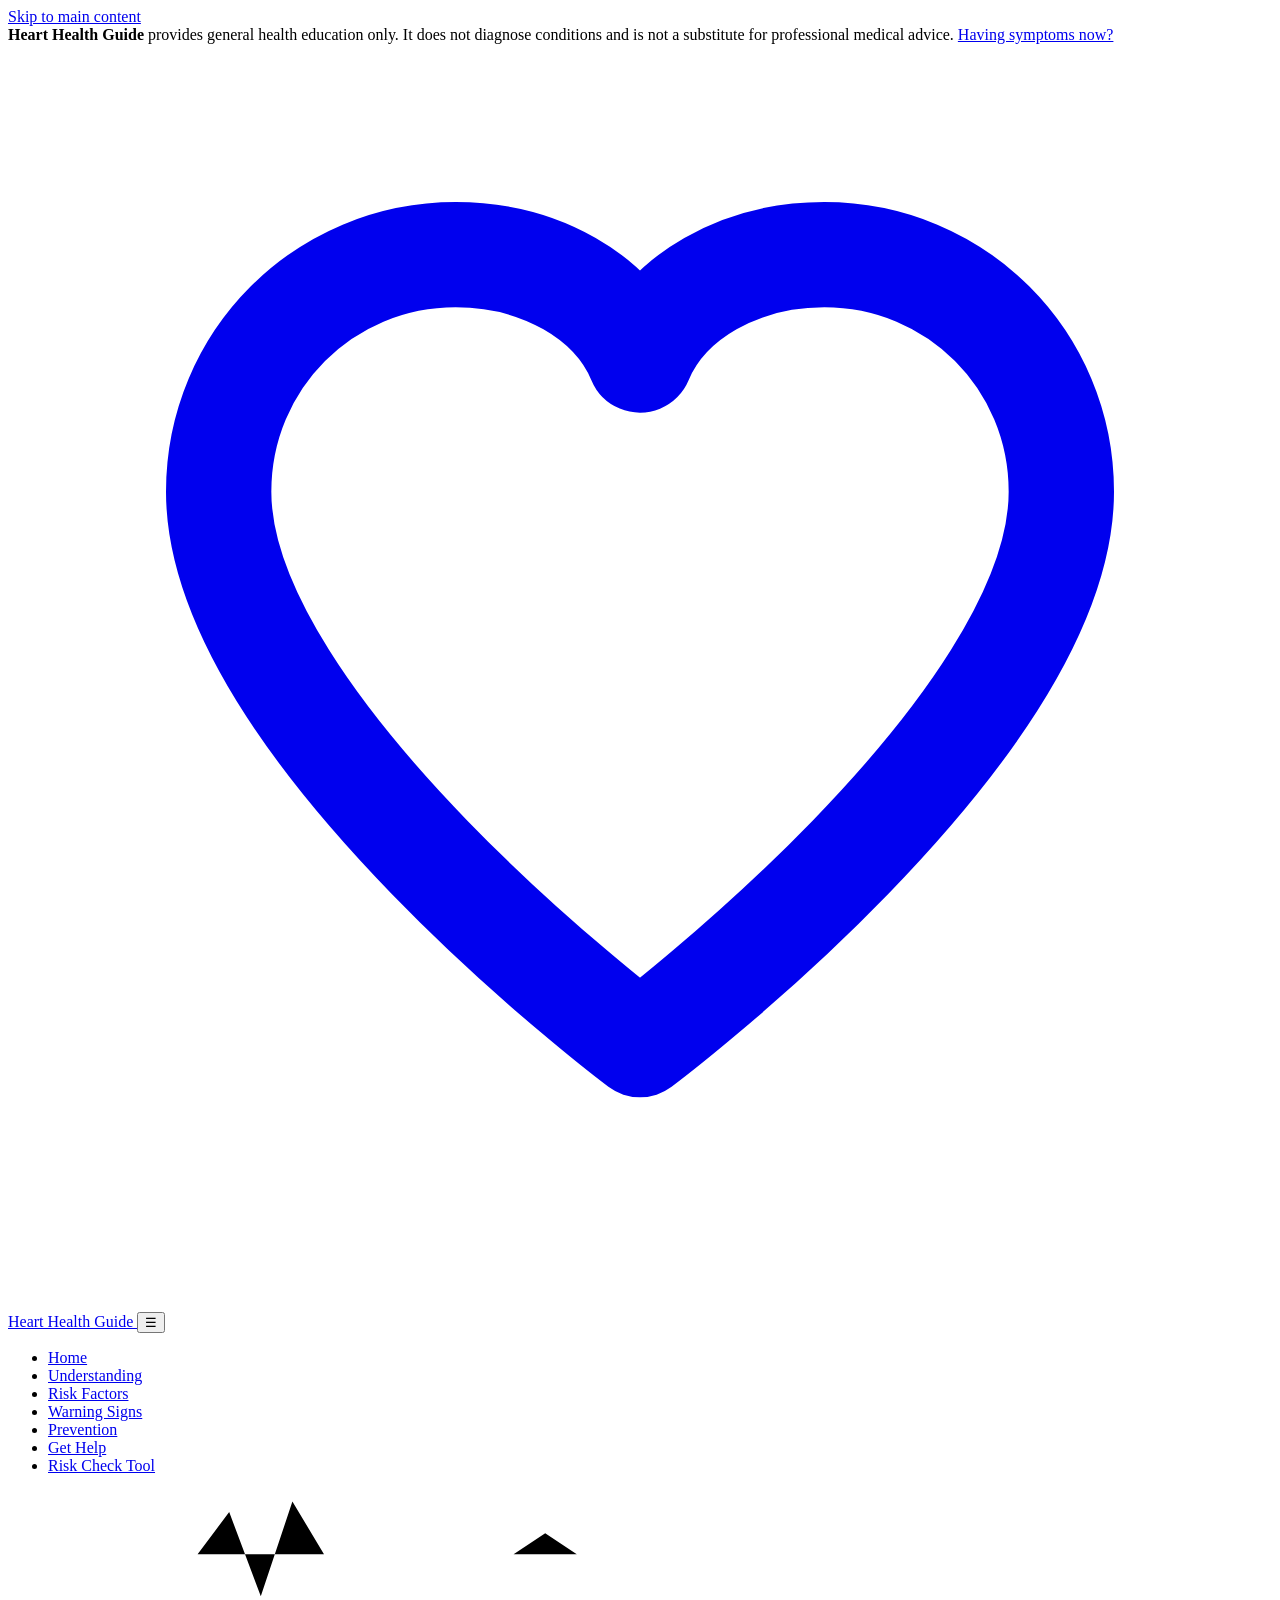
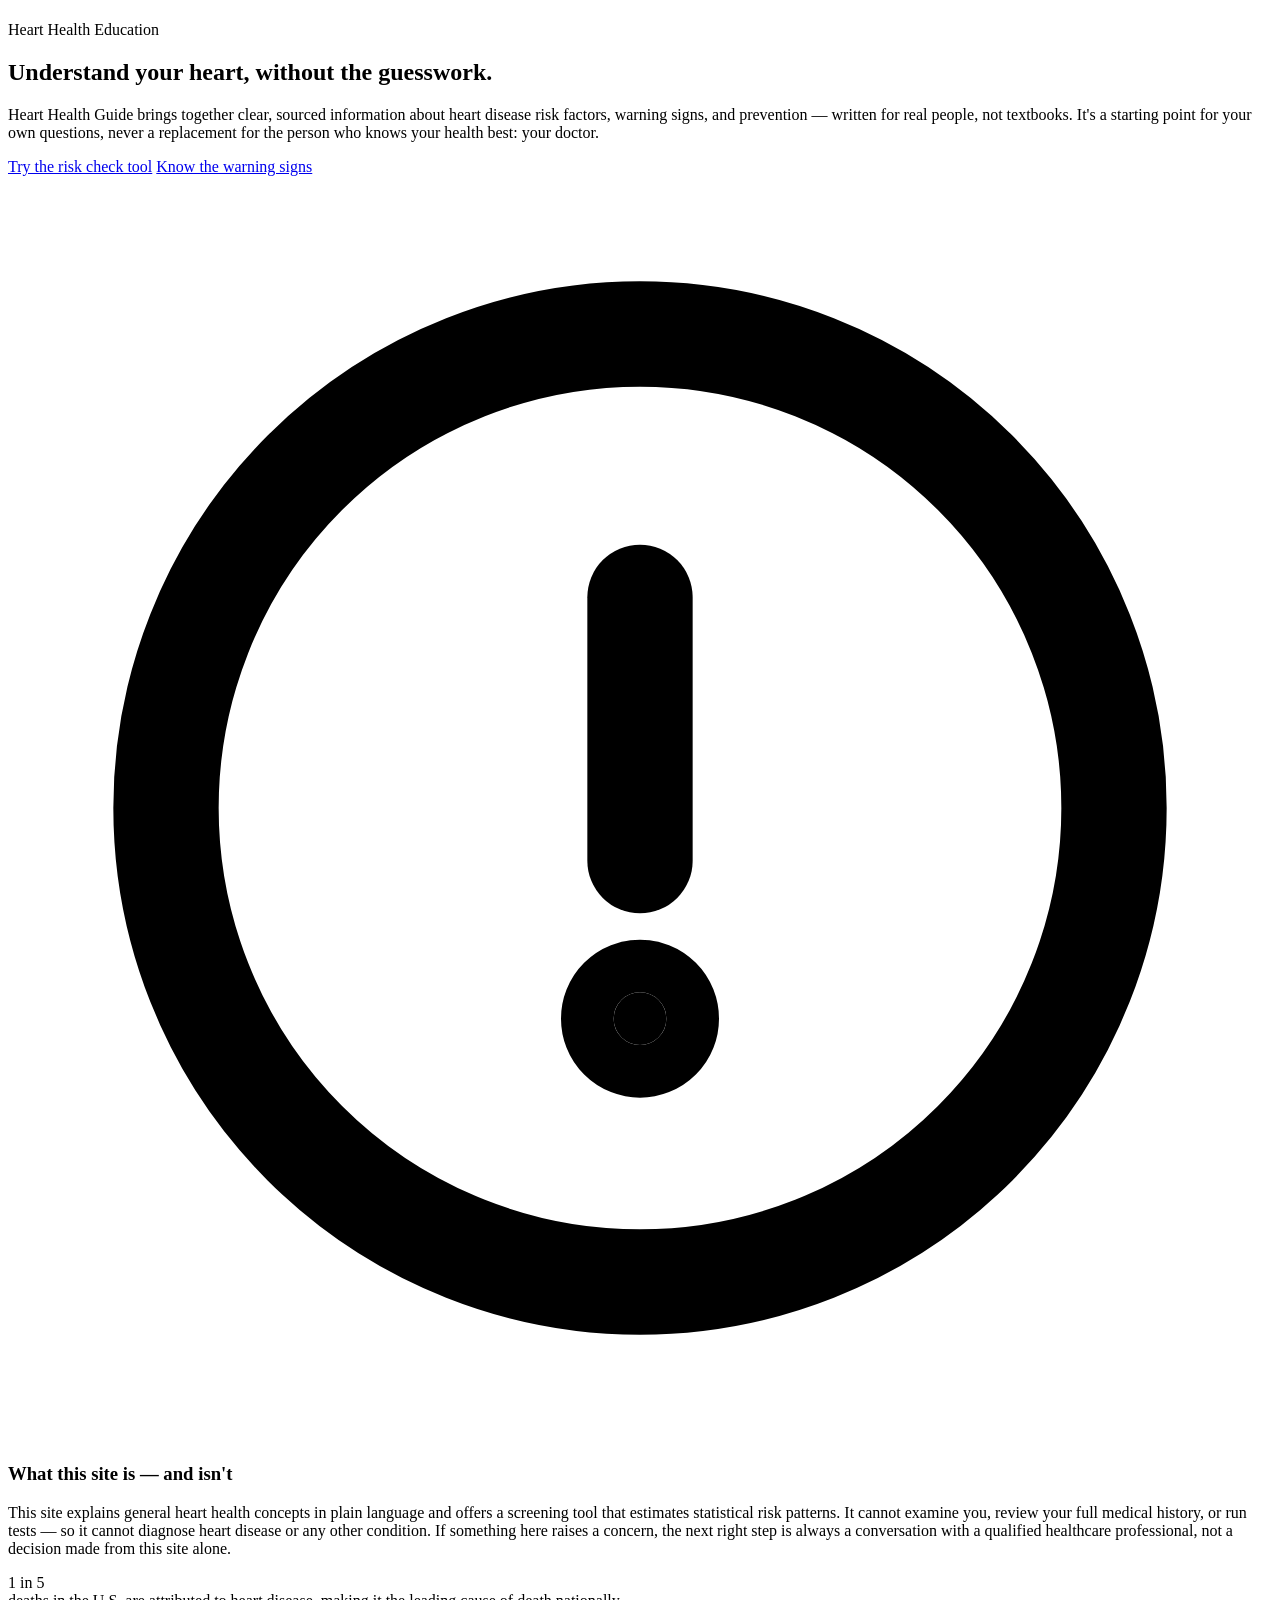
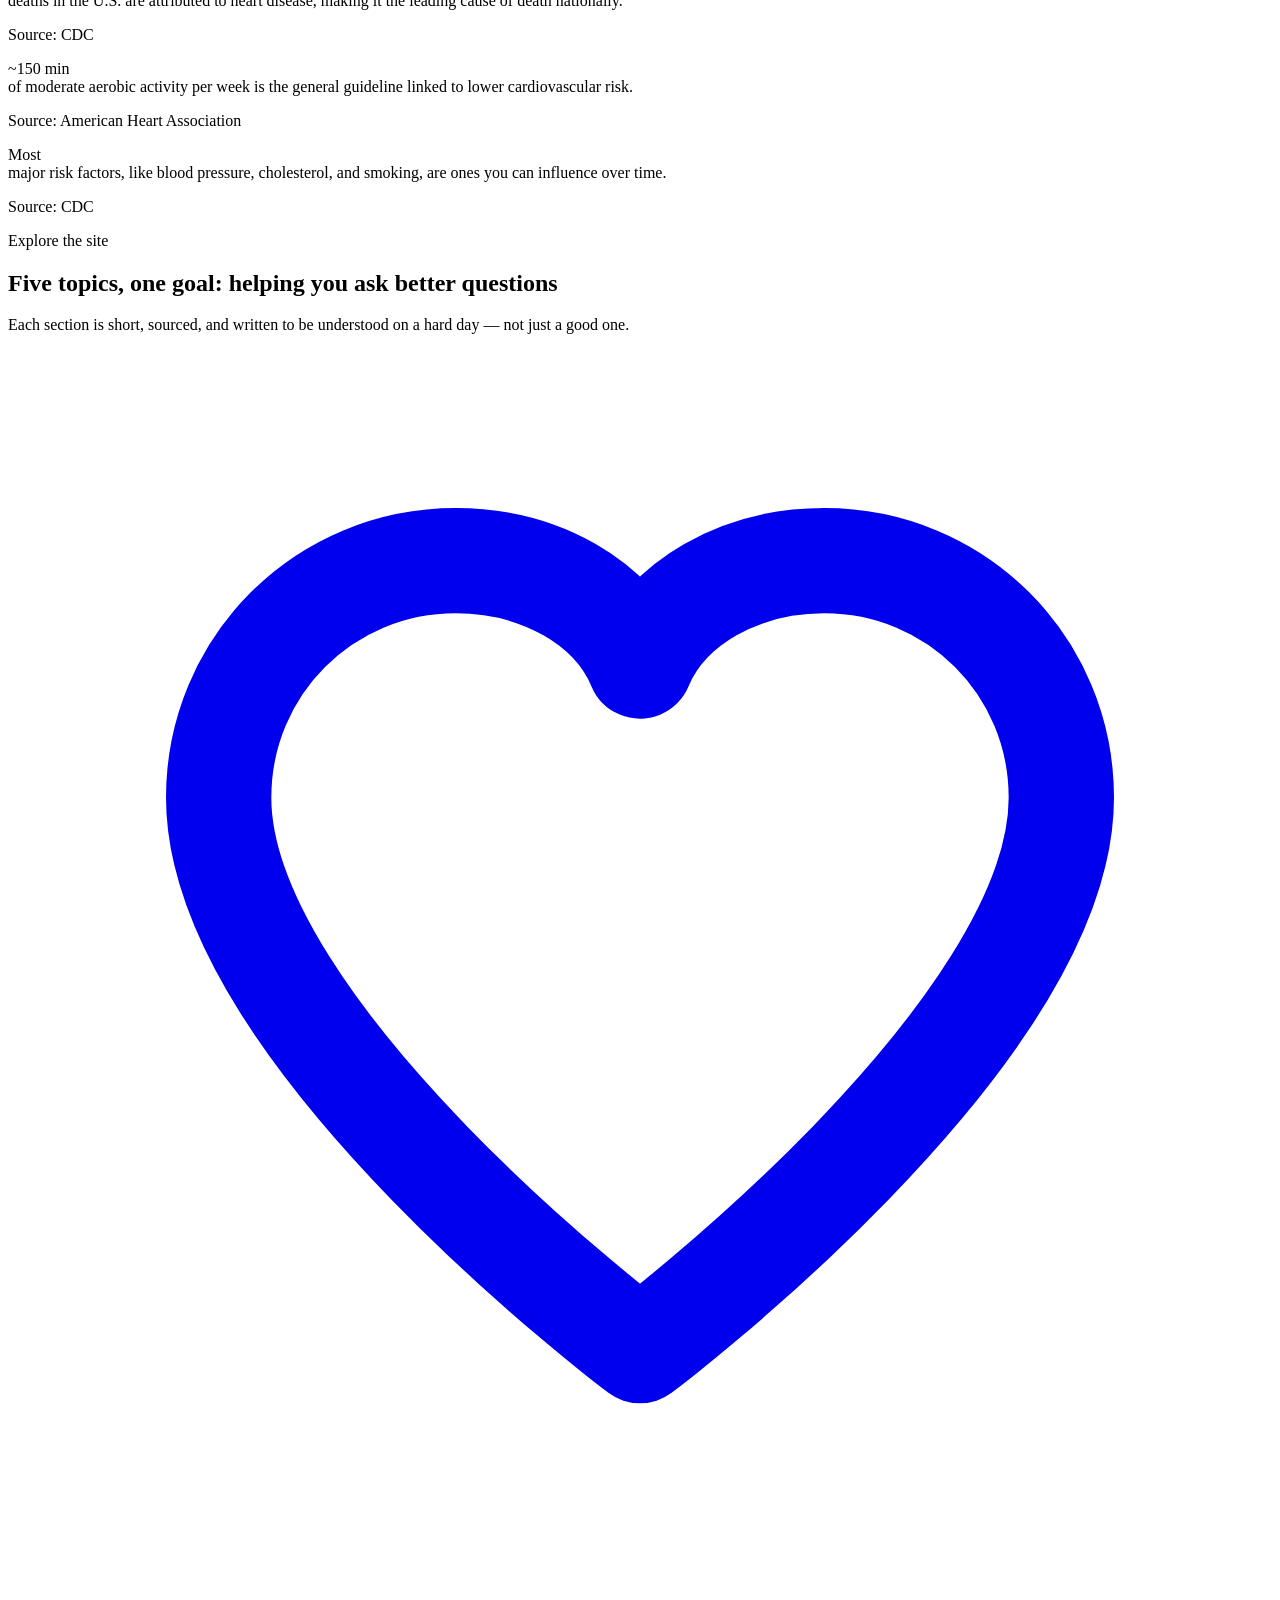
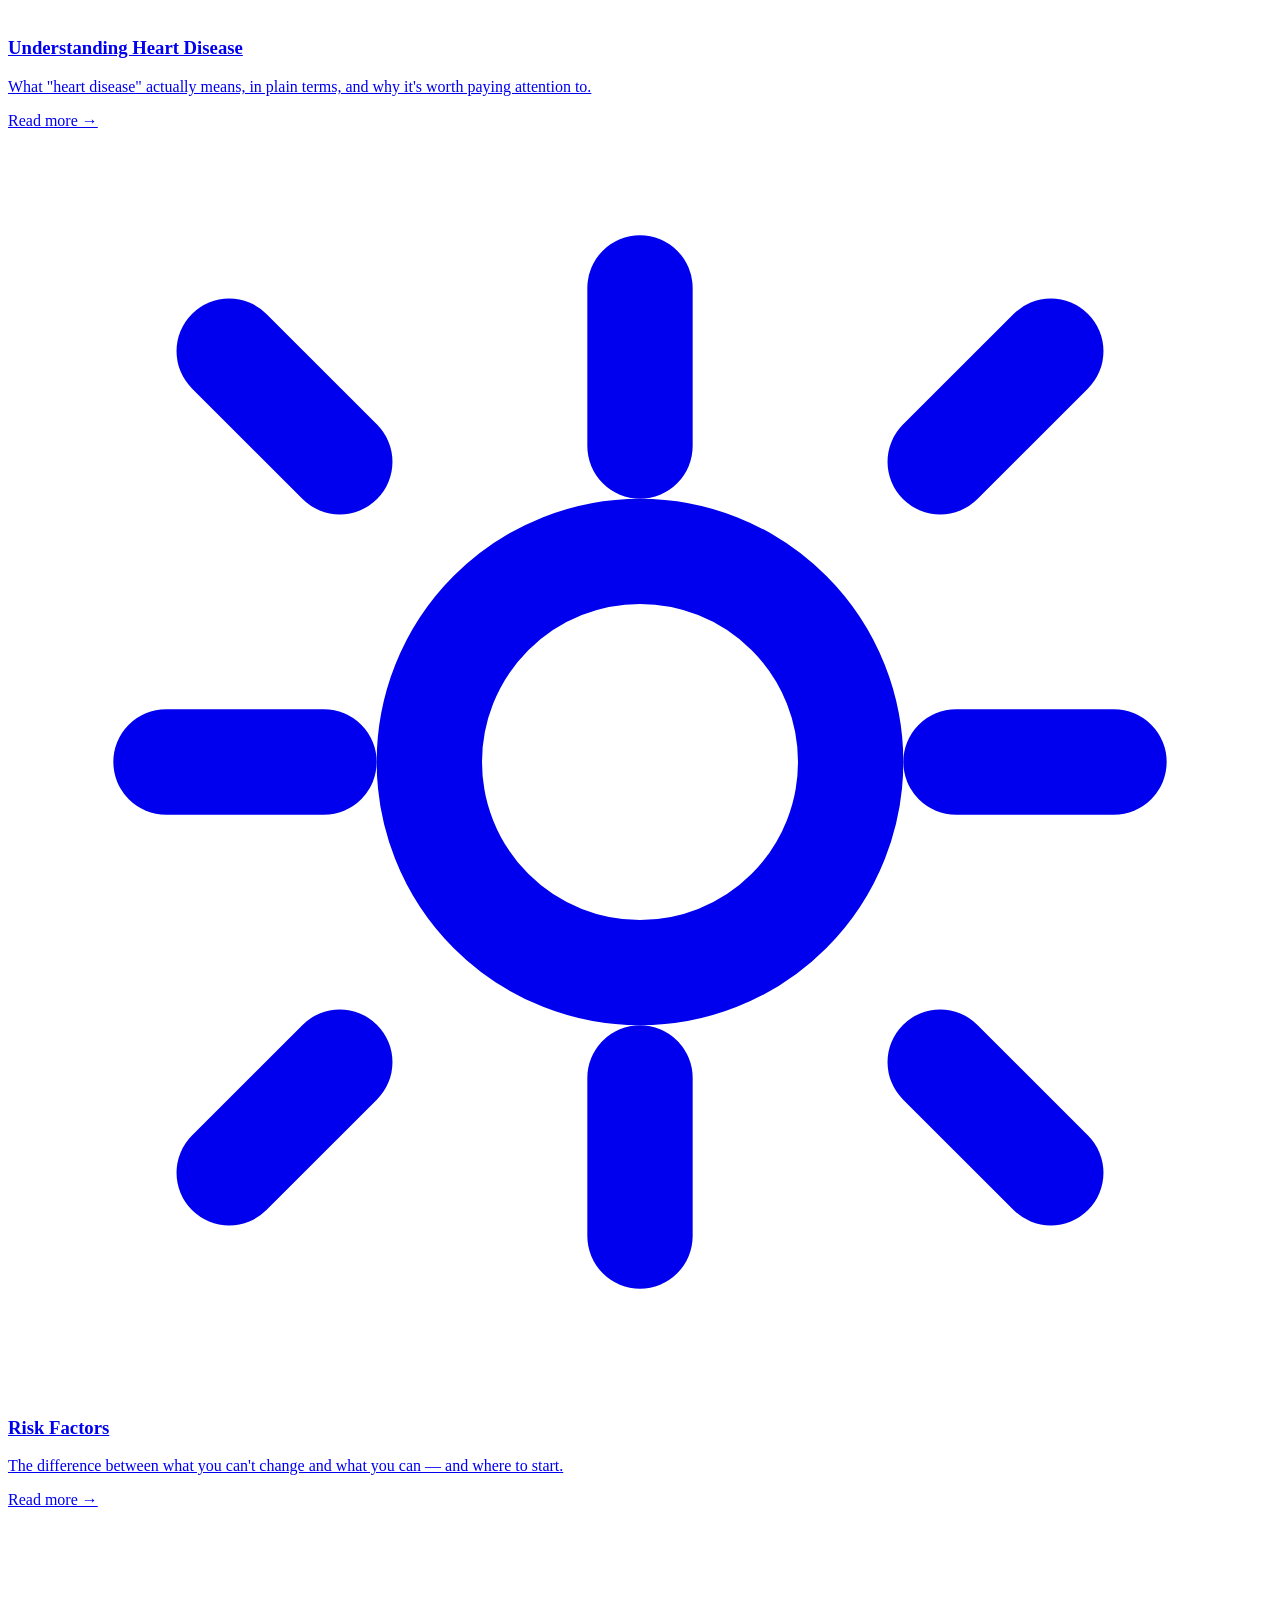
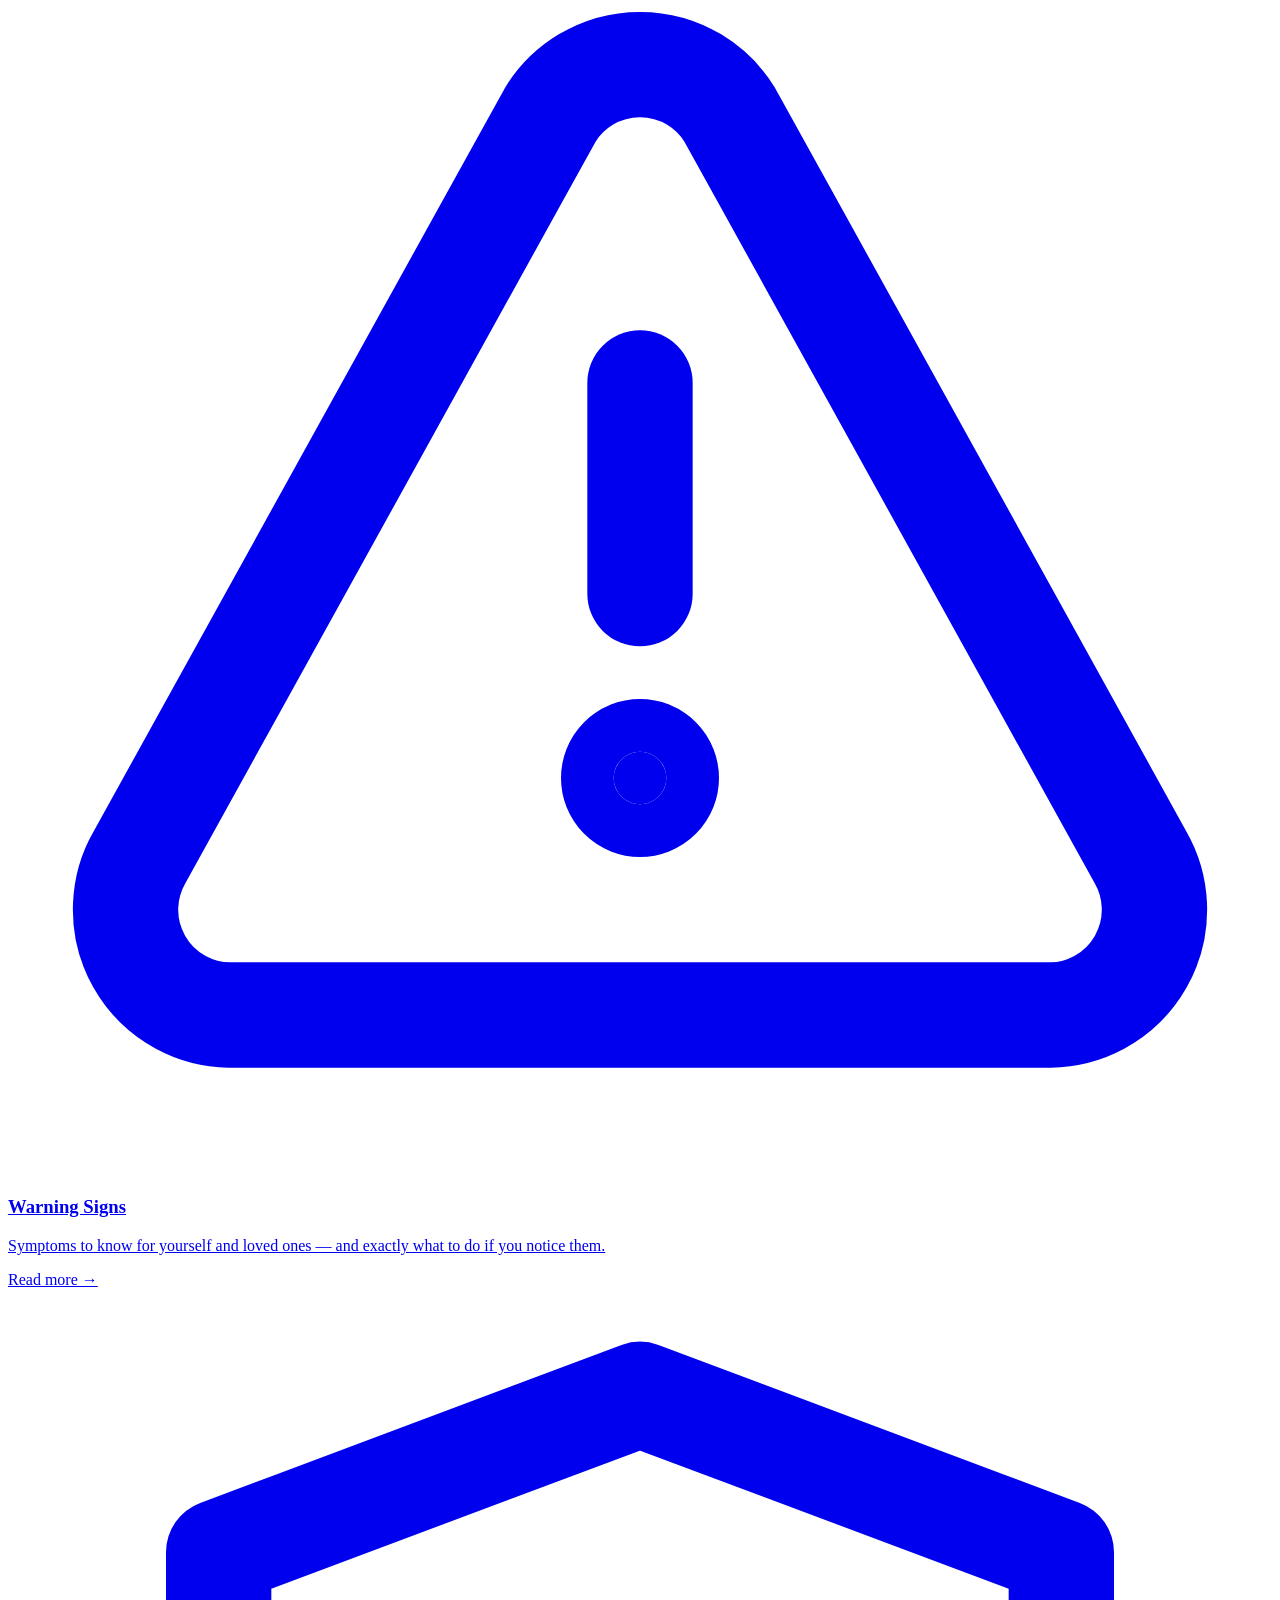
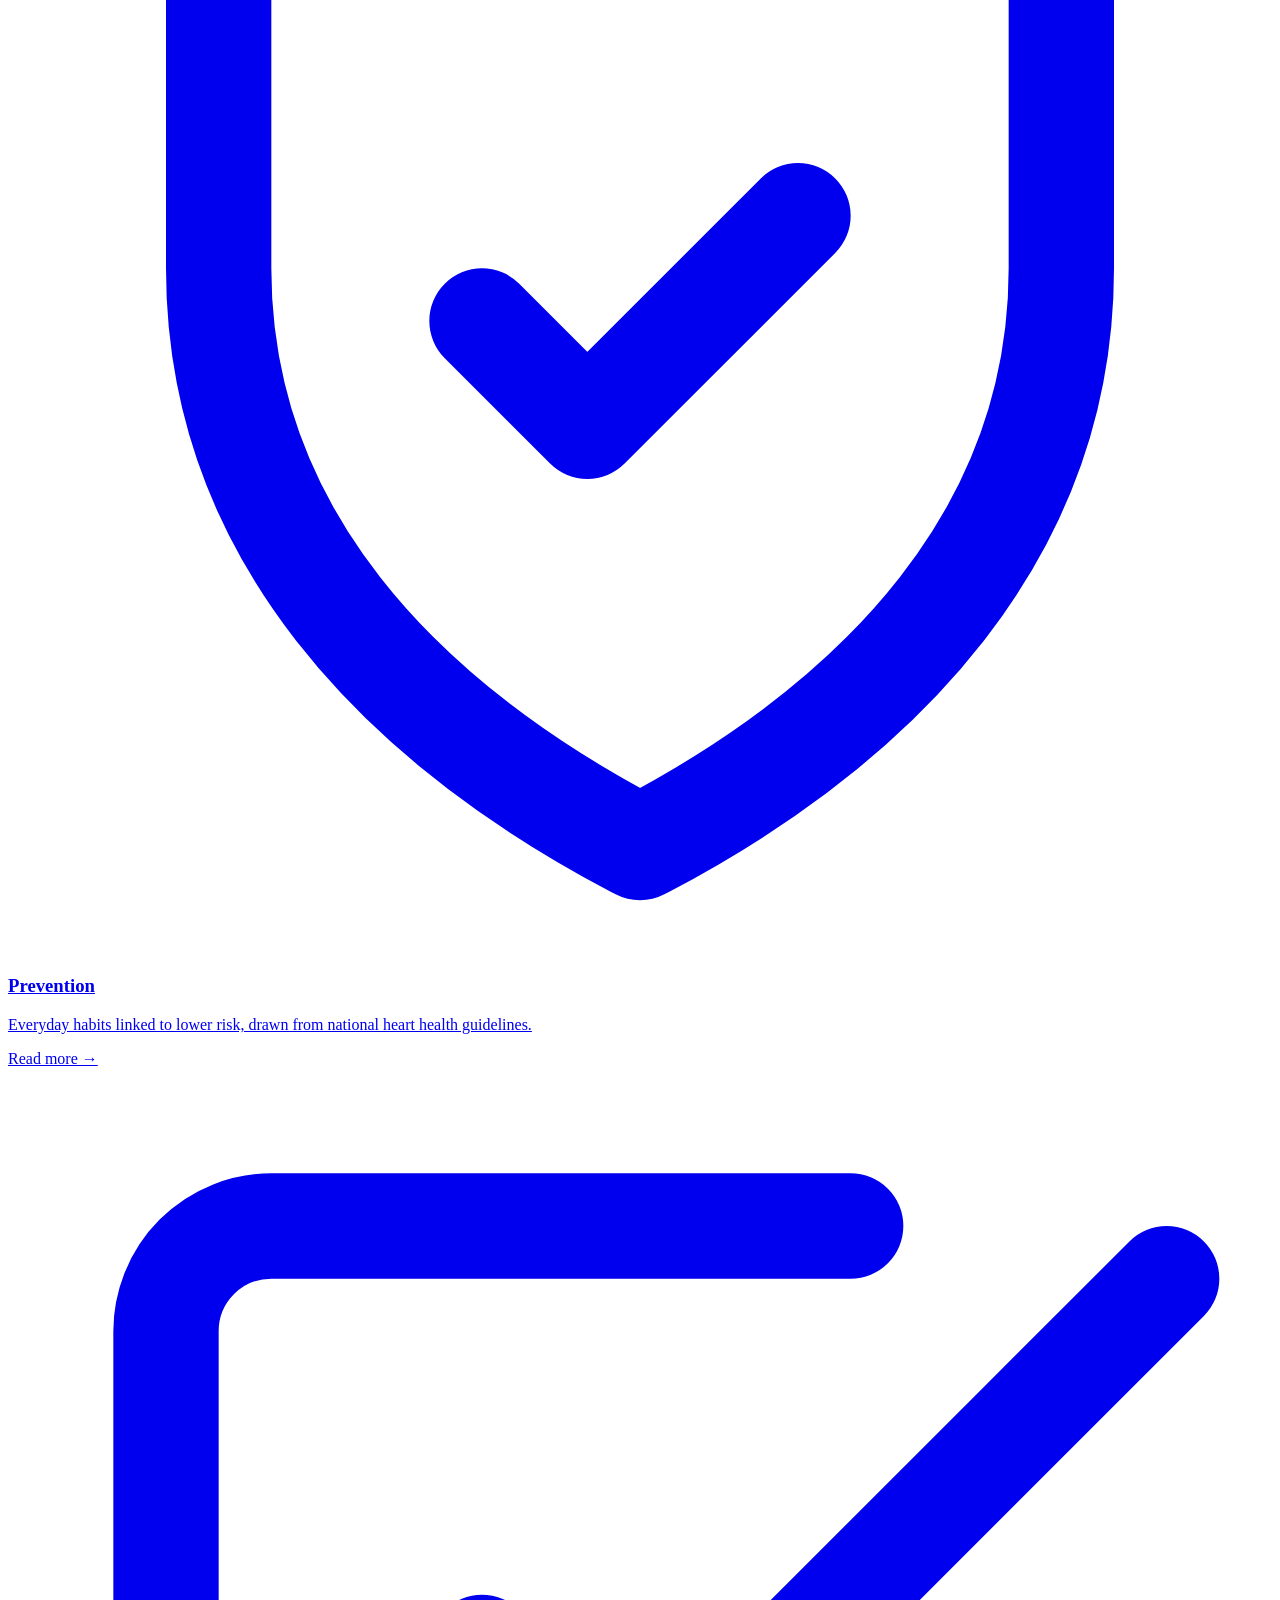
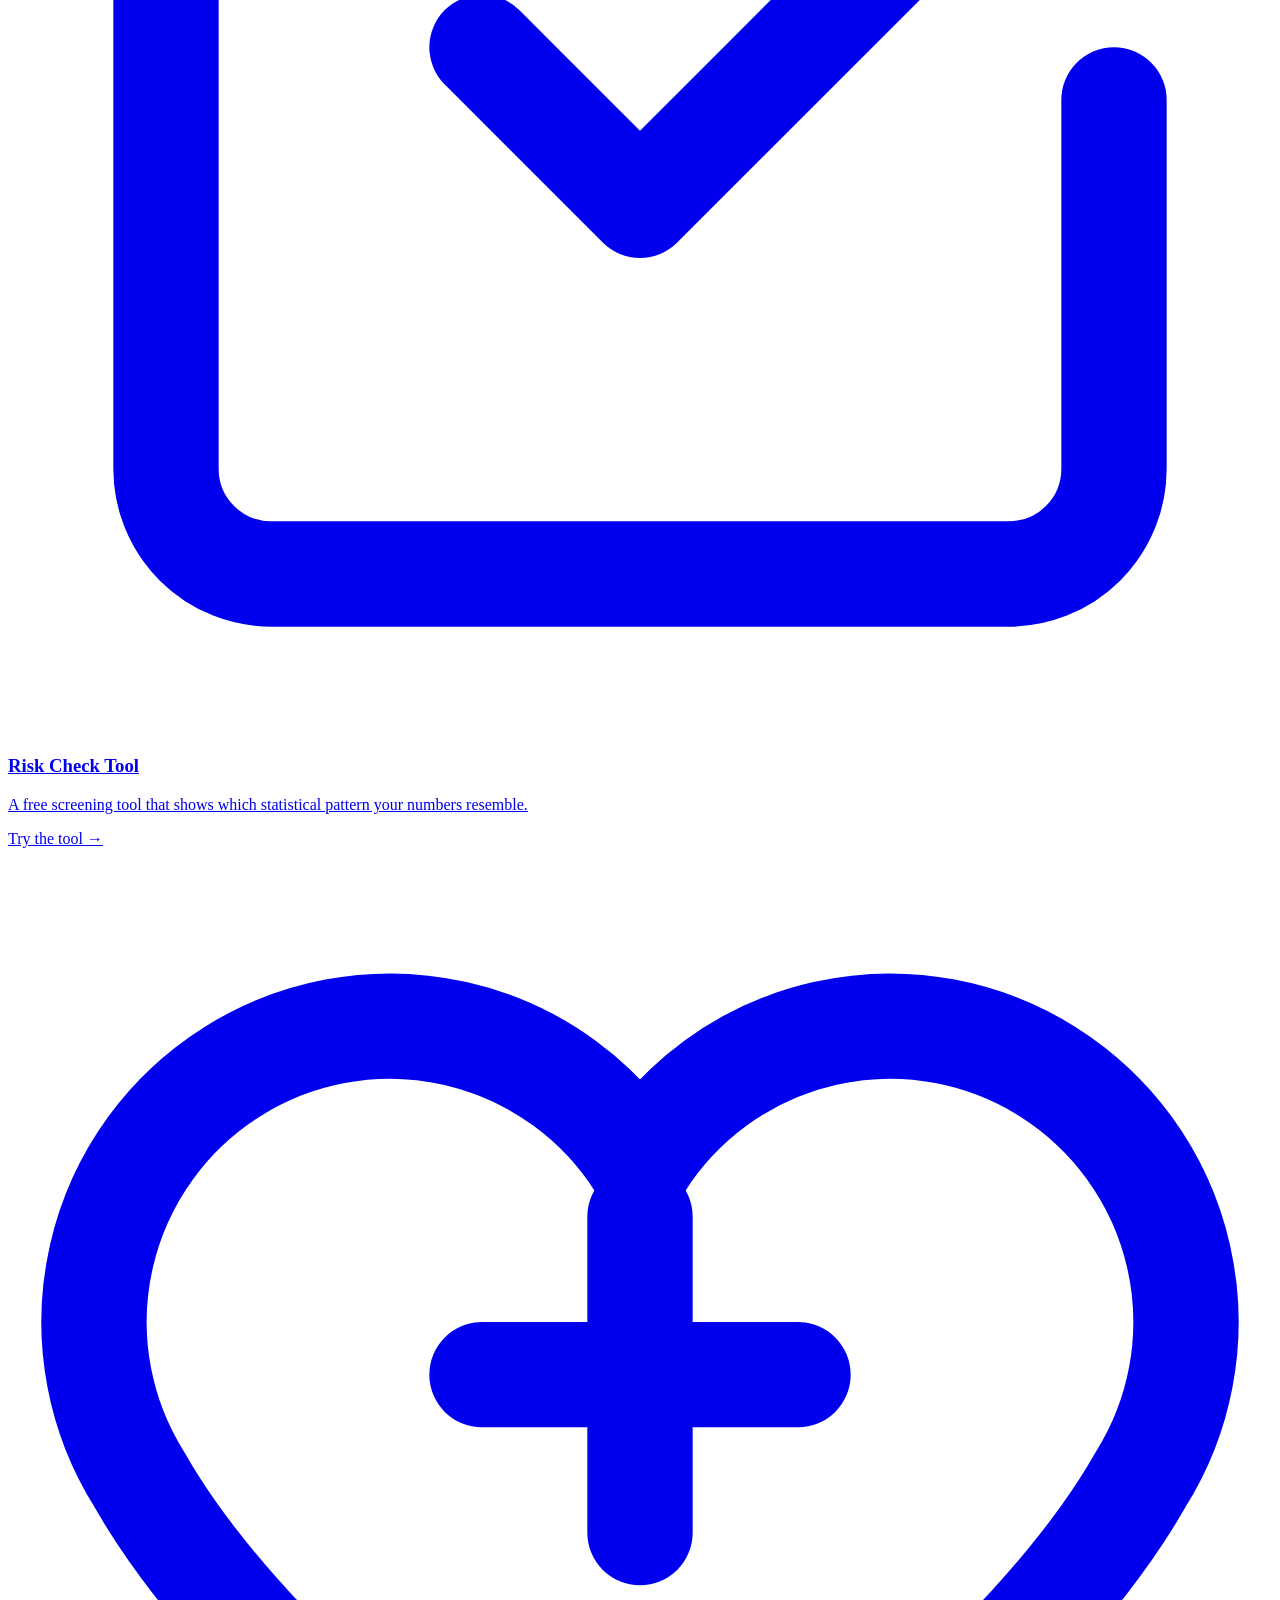
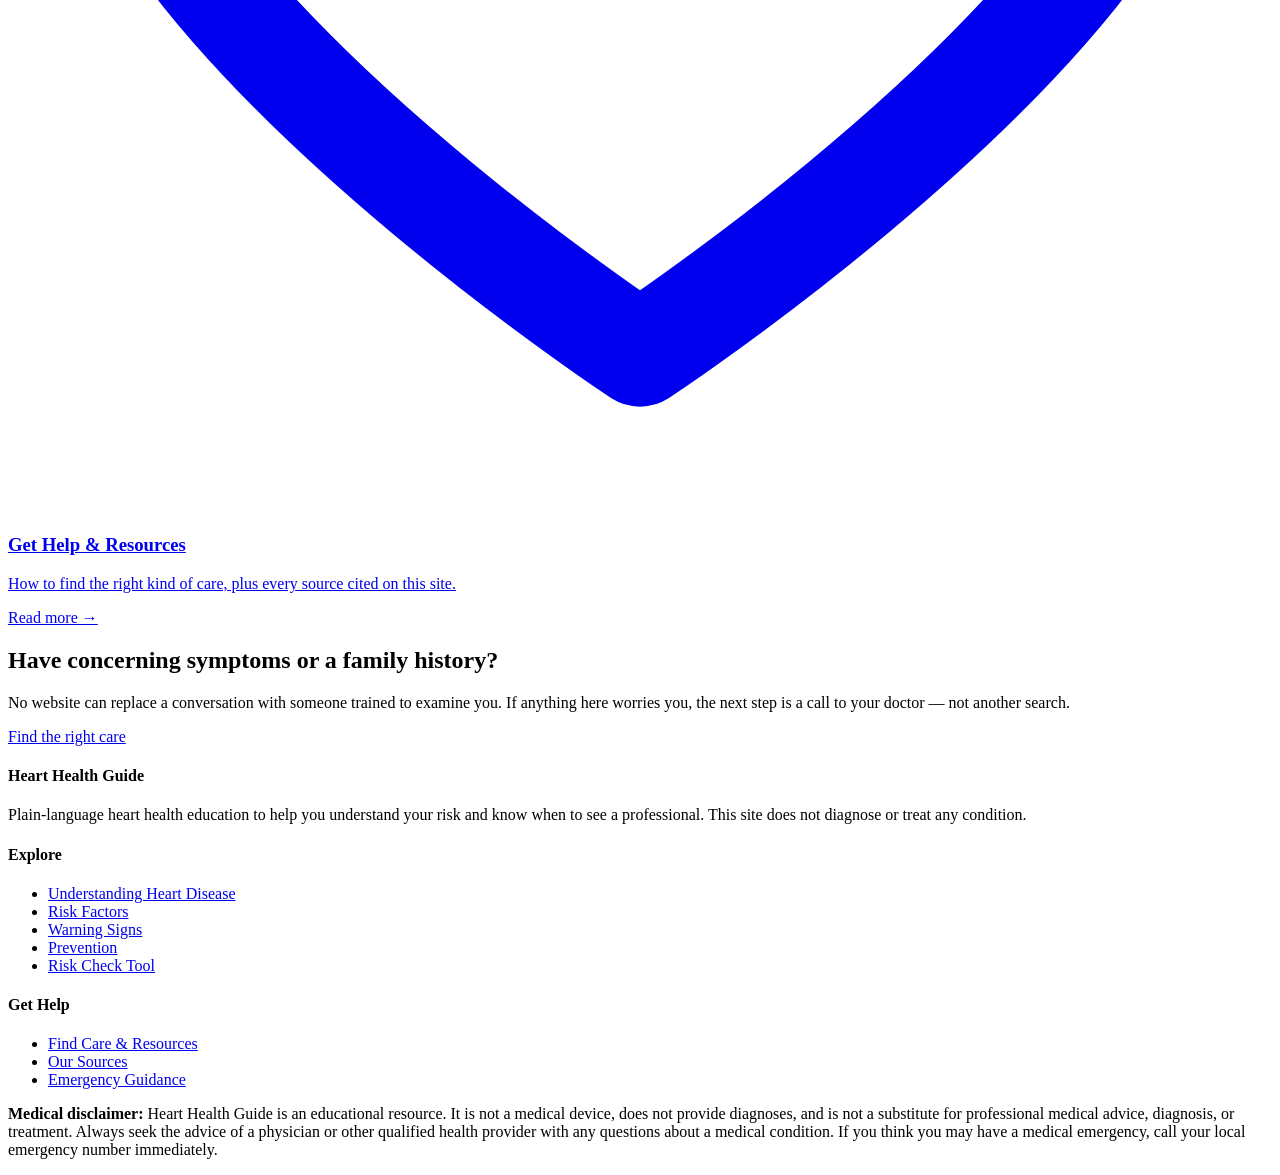
<file: warning-signs.html>
<!DOCTYPE html>
<html lang="en">
<head>
<meta charset="UTF-8">
<meta name="viewport" content="width=device-width, initial-scale=1.0">
<title>Heart Health Guide | Plain-language heart health education</title>
<meta name="description" content="Clear, sourced information about heart disease risk, symptoms, and prevention. Not a diagnostic tool - always consult a healthcare professional.">
<link rel="stylesheet" href="style.css">
</head>
<body>

<a class="skip-link" href="#main">Skip to main content</a>

<div class="disclaimer-bar">
  <strong>Heart Health Guide</strong> provides general health education only. It does not diagnose conditions and is not a substitute for professional medical advice. <a href="resources.html#emergency">Having symptoms now?</a>
</div>

<nav class="site-nav">
  <div class="nav-inner">
    <a class="brand" href="index.html">
      <svg viewBox="0 0 24 24" fill="none" stroke="currentColor" stroke-width="2" stroke-linecap="round" stroke-linejoin="round"><path d="M20 8.5c0-2.5-2-4.5-4.5-4.5-1.6 0-3 .8-3.5 2-0.5-1.2-1.9-2-3.5-2C6 4 4 6 4 8.5 4 13 12 19 12 19s8-6 8-10.5Z"/></svg>
      Heart Health Guide
    </a>
    <button class="nav-toggle" id="nav-toggle" aria-expanded="false" aria-controls="nav-links">&#9776;</button>
    <ul class="nav-links" id="nav-links">
      <li><a href="index.html">Home</a></li>
      <li><a href="understanding-heart-disease.html">Understanding</a></li>
      <li><a href="risk-factors.html">Risk Factors</a></li>
      <li><a href="warning-signs.html">Warning Signs</a></li>
      <li><a href="prevention.html">Prevention</a></li>
      <li><a href="resources.html">Get Help</a></li>
      <li><a href="risk-check.html" class="nav-cta">Risk Check Tool</a></li>
    </ul>
  </div>
</nav>

<div class="pulse-strip" aria-hidden="true">
  <svg viewBox="0 0 600 60" preserveAspectRatio="none">
    <polyline class="pulse-line" points="0,30 90,30 105,10 120,50 135,5 150,30 240,30 255,20 270,30 600,30" />
  </svg>
</div>

<main id="main">

  <!-- ================= HERO ================= -->
  <section class="page hero">
    <span class="eyebrow">Heart Health Education</span>
    <h1>Understand your heart, without the guesswork.</h1>
    <p class="lede">
      Heart Health Guide brings together clear, sourced information about heart disease
      risk factors, warning signs, and prevention &mdash; written for real people, not
      textbooks. It's a starting point for your own questions, never a replacement for
      the person who knows your health best: your doctor.
    </p>
    <div class="hero-actions">
      <a href="risk-check.html" class="btn btn-primary">Try the risk check tool</a>
      <a href="warning-signs.html" class="btn btn-secondary">Know the warning signs</a>
    </div>
  </section>

  <!-- ================= WHAT THIS SITE IS / ISN'T ================= -->
  <section class="page section" style="padding-top:0;">
    <div class="alert-box info">
      <svg viewBox="0 0 24 24" fill="none" stroke="currentColor" stroke-width="2" stroke-linecap="round" stroke-linejoin="round"><circle cx="12" cy="12" r="9"/><path d="M12 8v5"/><circle cx="12" cy="16" r="0.5" fill="currentColor"/></svg>
      <div>
        <h3>What this site is &mdash; and isn't</h3>
        <p>
          This site explains general heart health concepts in plain language and offers a
          screening tool that estimates statistical risk patterns. It cannot examine you,
          review your full medical history, or run tests &mdash; so it cannot diagnose
          heart disease or any other condition. If something here raises a concern, the
          next right step is always a conversation with a qualified healthcare
          professional, not a decision made from this site alone.
        </p>
      </div>
    </div>
  </section>

  <!-- ================= QUICK STATS ================= -->
  <section class="page section" style="padding-top:0;">
    <div class="stat-row">
      <div class="stat">
        <div class="num">1 in 5</div>
        <div class="label">deaths in the U.S. are attributed to heart disease, making it the leading cause of death nationally.</div>
        <p class="source-note">Source: CDC</p>
      </div>
      <div class="stat">
        <div class="num">~150 min</div>
        <div class="label">of moderate aerobic activity per week is the general guideline linked to lower cardiovascular risk.</div>
        <p class="source-note">Source: American Heart Association</p>
      </div>
      <div class="stat">
        <div class="num">Most</div>
        <div class="label">major risk factors, like blood pressure, cholesterol, and smoking, are ones you can influence over time.</div>
        <p class="source-note">Source: CDC</p>
      </div>
    </div>
  </section>

  <!-- ================= TOPIC CARDS ================= -->
  <section class="page section">
    <div class="section-head">
      <span class="eyebrow">Explore the site</span>
      <h2>Five topics, one goal: helping you ask better questions</h2>
      <p>Each section is short, sourced, and written to be understood on a hard day &mdash; not just a good one.</p>
    </div>
    <div class="card-grid">

      <a class="topic-card" href="understanding-heart-disease.html">
        <span class="icon-circle">
          <svg viewBox="0 0 24 24" fill="none" stroke="currentColor" stroke-width="2" stroke-linecap="round" stroke-linejoin="round"><path d="M20 8.5c0-2.5-2-4.5-4.5-4.5-1.6 0-3 .8-3.5 2-0.5-1.2-1.9-2-3.5-2C6 4 4 6 4 8.5 4 13 12 19 12 19s8-6 8-10.5Z"/></svg>
        </span>
        <h3>Understanding Heart Disease</h3>
        <p>What "heart disease" actually means, in plain terms, and why it's worth paying attention to.</p>
        <span class="card-link">Read more &rarr;</span>
      </a>

      <a class="topic-card" href="risk-factors.html">
        <span class="icon-circle">
          <svg viewBox="0 0 24 24" fill="none" stroke="currentColor" stroke-width="2" stroke-linecap="round" stroke-linejoin="round"><path d="M12 3v3M12 18v3M4.2 4.2l2.1 2.1M17.7 17.7l2.1 2.1M3 12h3M18 12h3M4.2 19.8l2.1-2.1M17.7 6.3l2.1-2.1"/><circle cx="12" cy="12" r="4"/></svg>
        </span>
        <h3>Risk Factors</h3>
        <p>The difference between what you can't change and what you can &mdash; and where to start.</p>
        <span class="card-link">Read more &rarr;</span>
      </a>

      <a class="topic-card" href="warning-signs.html">
        <span class="icon-circle coral">
          <svg viewBox="0 0 24 24" fill="none" stroke="currentColor" stroke-width="2" stroke-linecap="round" stroke-linejoin="round"><path d="M12 9v4"/><circle cx="12" cy="16.5" r="0.5" fill="currentColor"/><path d="M10.3 3.9 2.5 18a2 2 0 0 0 1.7 3h15.6a2 2 0 0 0 1.7-3L13.7 3.9a2 2 0 0 0-3.4 0Z"/></svg>
        </span>
        <h3>Warning Signs</h3>
        <p>Symptoms to know for yourself and loved ones &mdash; and exactly what to do if you notice them.</p>
        <span class="card-link">Read more &rarr;</span>
      </a>

      <a class="topic-card" href="prevention.html">
        <span class="icon-circle">
          <svg viewBox="0 0 24 24" fill="none" stroke="currentColor" stroke-width="2" stroke-linecap="round" stroke-linejoin="round"><path d="M12 2 4 5v6c0 5 3.4 8.6 8 11 4.6-2.4 8-6 8-11V5l-8-3Z"/><path d="m9 12 2 2 4-4"/></svg>
        </span>
        <h3>Prevention</h3>
        <p>Everyday habits linked to lower risk, drawn from national heart health guidelines.</p>
        <span class="card-link">Read more &rarr;</span>
      </a>

      <a class="topic-card" href="risk-check.html">
        <span class="icon-circle">
          <svg viewBox="0 0 24 24" fill="none" stroke="currentColor" stroke-width="2" stroke-linecap="round" stroke-linejoin="round"><path d="M9 11l3 3L22 4"/><path d="M21 12v7a2 2 0 0 1-2 2H5a2 2 0 0 1-2-2V5a2 2 0 0 1 2-2h11"/></svg>
        </span>
        <h3>Risk Check Tool</h3>
        <p>A free screening tool that shows which statistical pattern your numbers resemble.</p>
        <span class="card-link">Try the tool &rarr;</span>
      </a>

      <a class="topic-card" href="resources.html">
        <span class="icon-circle">
          <svg viewBox="0 0 24 24" fill="none" stroke="currentColor" stroke-width="2" stroke-linecap="round" stroke-linejoin="round"><path d="M12 21s-7-4.6-9.5-9A5.5 5.5 0 0 1 12 6a5.5 5.5 0 0 1 9.5 6c-2.5 4.4-9.5 9-9.5 9Z"/><path d="M9 10h6M12 7v6"/></svg>
        </span>
        <h3>Get Help &amp; Resources</h3>
        <p>How to find the right kind of care, plus every source cited on this site.</p>
        <span class="card-link">Read more &rarr;</span>
      </a>

    </div>
  </section>

  <!-- ================= CTA BANNER ================= -->
  <section class="page section">
    <div class="cta-banner">
      <div>
        <h2>Have concerning symptoms or a family history?</h2>
        <p>No website can replace a conversation with someone trained to examine you. If anything here worries you, the next step is a call to your doctor &mdash; not another search.</p>
      </div>
      <a href="resources.html" class="btn btn-primary">Find the right care</a>
    </div>
  </section>

</main>

<footer class="site-footer">
  <div class="footer-inner">
    <div class="footer-grid">
      <div>
        <h4>Heart Health Guide</h4>
        <p>Plain-language heart health education to help you understand your risk and know when to see a professional. This site does not diagnose or treat any condition.</p>
      </div>
      <div>
        <h4>Explore</h4>
        <ul>
          <li><a href="understanding-heart-disease.html">Understanding Heart Disease</a></li>
          <li><a href="risk-factors.html">Risk Factors</a></li>
          <li><a href="warning-signs.html">Warning Signs</a></li>
          <li><a href="prevention.html">Prevention</a></li>
          <li><a href="risk-check.html">Risk Check Tool</a></li>
        </ul>
      </div>
      <div>
        <h4>Get Help</h4>
        <ul>
          <li><a href="resources.html">Find Care &amp; Resources</a></li>
          <li><a href="resources.html#sources">Our Sources</a></li>
          <li><a href="resources.html#emergency">Emergency Guidance</a></li>
        </ul>
      </div>
    </div>
    <div class="footer-bottom">
      <p><strong>Medical disclaimer:</strong> Heart Health Guide is an educational resource. It is not a medical device, does not provide diagnoses, and is not a substitute for professional medical advice, diagnosis, or treatment. Always seek the advice of a physician or other qualified health provider with any questions about a medical condition. If you think you may have a medical emergency, call your local emergency number immediately.</p>
    </div>
  </div>
</footer>

<script src="script.js"></script>
</body>
</html>
</file>
<file: style.css>
<!DOCTYPE html>
<html lang="en">
<head>
<meta charset="UTF-8">
<meta name="viewport" content="width=device-width, initial-scale=1.0">
<title>Prevention | Heart Health Guide</title>
<meta name="description" content="Everyday habits linked to lower heart disease risk, based on American Heart Association and CDC guidance.">
<link rel="stylesheet" href="style.css">
</head>
<body>

<a class="skip-link" href="#main">Skip to main content</a>

<div class="disclaimer-bar">
  <strong>Heart Health Guide</strong> provides general health education only. It does not diagnose conditions and is not a substitute for professional medical advice. <a href="resources.html#emergency">Having symptoms now?</a>
</div>

<nav class="site-nav">
  <div class="nav-inner">
    <a class="brand" href="index.html">
      <svg viewBox="0 0 24 24" fill="none" stroke="currentColor" stroke-width="2" stroke-linecap="round" stroke-linejoin="round"><path d="M20 8.5c0-2.5-2-4.5-4.5-4.5-1.6 0-3 .8-3.5 2-0.5-1.2-1.9-2-3.5-2C6 4 4 6 4 8.5 4 13 12 19 12 19s8-6 8-10.5Z"/></svg>
      Heart Health Guide
    </a>
    <button class="nav-toggle" id="nav-toggle" aria-expanded="false" aria-controls="nav-links">&#9776;</button>
    <ul class="nav-links" id="nav-links">
      <li><a href="index.html">Home</a></li>
      <li><a href="understanding-heart-disease.html">Understanding</a></li>
      <li><a href="risk-factors.html">Risk Factors</a></li>
      <li><a href="warning-signs.html">Warning Signs</a></li>
      <li><a href="prevention.html">Prevention</a></li>
      <li><a href="resources.html">Get Help</a></li>
      <li><a href="risk-check.html" class="nav-cta">Risk Check Tool</a></li>
    </ul>
  </div>
</nav>

<main id="main">

  <section class="page hero" style="padding-bottom: 20px;">
    <span class="eyebrow">Prevention</span>
    <h1>Small, steady habits do most of the work</h1>
    <p class="lede">Prevention isn't one big change &mdash; it's several ordinary habits, practiced consistently. Here's what national heart health guidance points to.</p>
  </section>

  <section class="page-narrow section" style="padding-top: 0;">

    <div class="alert-box neutral">
      <svg viewBox="0 0 24 24" fill="none" stroke="currentColor" stroke-width="2" stroke-linecap="round" stroke-linejoin="round"><circle cx="12" cy="12" r="9"/><path d="M12 8v5"/><circle cx="12" cy="16" r="0.5" fill="currentColor"/></svg>
      <div>
        <h3>Before making changes</h3>
        <p>These are general wellness habits, not a personal treatment plan. If you have an existing heart condition, are pregnant, or are new to exercise, check with your doctor before starting something new &mdash; especially anything vigorous.</p>
      </div>
    </div>

    <div class="content-block" style="margin-top: 26px;">
      <h2>Move regularly</h2>
      <p>
        The American Heart Association's general guideline is about <strong>150 minutes
        a week of moderate-intensity aerobic activity</strong> (like brisk walking), or
        <strong>75 minutes a week of vigorous activity</strong> (like jogging), or a mix
        of both. Spread across most days, that's roughly 20&ndash;30 minutes a day &mdash;
        and it doesn't need to happen all at once.
      </p>
      <p class="source-note">Source: American Heart Association</p>
    </div>

    <div class="content-block">
      <h2>Don't smoke &mdash; and if you do, quitting helps fast</h2>
      <p>
        Smoking is one of the most significant, modifiable risk factors for heart
        disease. The encouraging part: the benefit of quitting starts quickly. Just one
        year after quitting, a former smoker's risk of coronary heart disease drops by
        roughly half compared to someone who continues smoking.
      </p>
      <p class="source-note">Source: American Heart Association</p>
    </div>

    <div class="content-block">
      <h2>Know your numbers</h2>
      <p>
        Blood pressure, cholesterol, and blood sugar rarely cause symptoms on their own
        in the early stages &mdash; the only way to know where you stand is to get them
        checked. Ask your doctor how often makes sense for you, since it depends on your
        age, history, and current numbers.
      </p>
    </div>

    <div class="content-block">
      <h2>Build a heart-healthier plate</h2>
      <p>
        General guidance favors eating patterns built around vegetables, fruits, whole
        grains, lean proteins, and healthy fats, while limiting excess sodium, added
        sugar, and saturated fat. There's no single "perfect" diet &mdash; consistency
        over time matters more than any one meal.
      </p>
    </div>

    <div class="content-block">
      <h2>Mind alcohol, sleep, and stress</h2>
      <p>
        Heavy alcohol use can raise blood pressure and contribute to other risk factors,
        so moderation matters. Poor sleep and chronic stress are also linked to
        cardiovascular strain over time &mdash; they're easy to deprioritize, but they're
        part of the same picture as diet and exercise.
      </p>
    </div>

    <div class="content-block">
      <h2>Keep up with checkups</h2>
      <p>
        Routine visits are how blood pressure, cholesterol, and blood sugar actually get
        caught early &mdash; often before any symptoms appear. If it's been a while since
        your last one, that's a reasonable place to start.
      </p>
    </div>

  </section>

  <section class="page section">
    <div class="cta-banner">
      <div>
        <h2>Ready to see where you stand today?</h2>
        <p>The risk check tool can show which pattern your current numbers resemble &mdash; a useful thing to bring to your next appointment.</p>
      </div>
      <a href="risk-check.html" class="btn btn-primary">Open the risk check tool</a>
    </div>
  </section>

</main>

<footer class="site-footer">
  <div class="footer-inner">
    <div class="footer-grid">
      <div>
        <h4>Heart Health Guide</h4>
        <p>Plain-language heart health education to help you understand your risk and know when to see a professional. This site does not diagnose or treat any condition.</p>
      </div>
      <div>
        <h4>Explore</h4>
        <ul>
          <li><a href="understanding-heart-disease.html">Understanding Heart Disease</a></li>
          <li><a href="risk-factors.html">Risk Factors</a></li>
          <li><a href="warning-signs.html">Warning Signs</a></li>
          <li><a href="prevention.html">Prevention</a></li>
          <li><a href="risk-check.html">Risk Check Tool</a></li>
        </ul>
      </div>
      <div>
        <h4>Get Help</h4>
        <ul>
          <li><a href="resources.html">Find Care &amp; Resources</a></li>
          <li><a href="resources.html#sources">Our Sources</a></li>
          <li><a href="resources.html#emergency">Emergency Guidance</a></li>
        </ul>
      </div>
    </div>
    <div class="footer-bottom">
      <p><strong>Medical disclaimer:</strong> Heart Health Guide is an educational resource. It is not a medical device, does not provide diagnoses, and is not a substitute for professional medical advice, diagnosis, or treatment. Always seek the advice of a physician or other qualified health provider with any questions about a medical condition. If you think you may have a medical emergency, call your local emergency number immediately.</p>
    </div>
  </div>
</footer>

<script src="script.js"></script>
</body>
</html>
</file>
